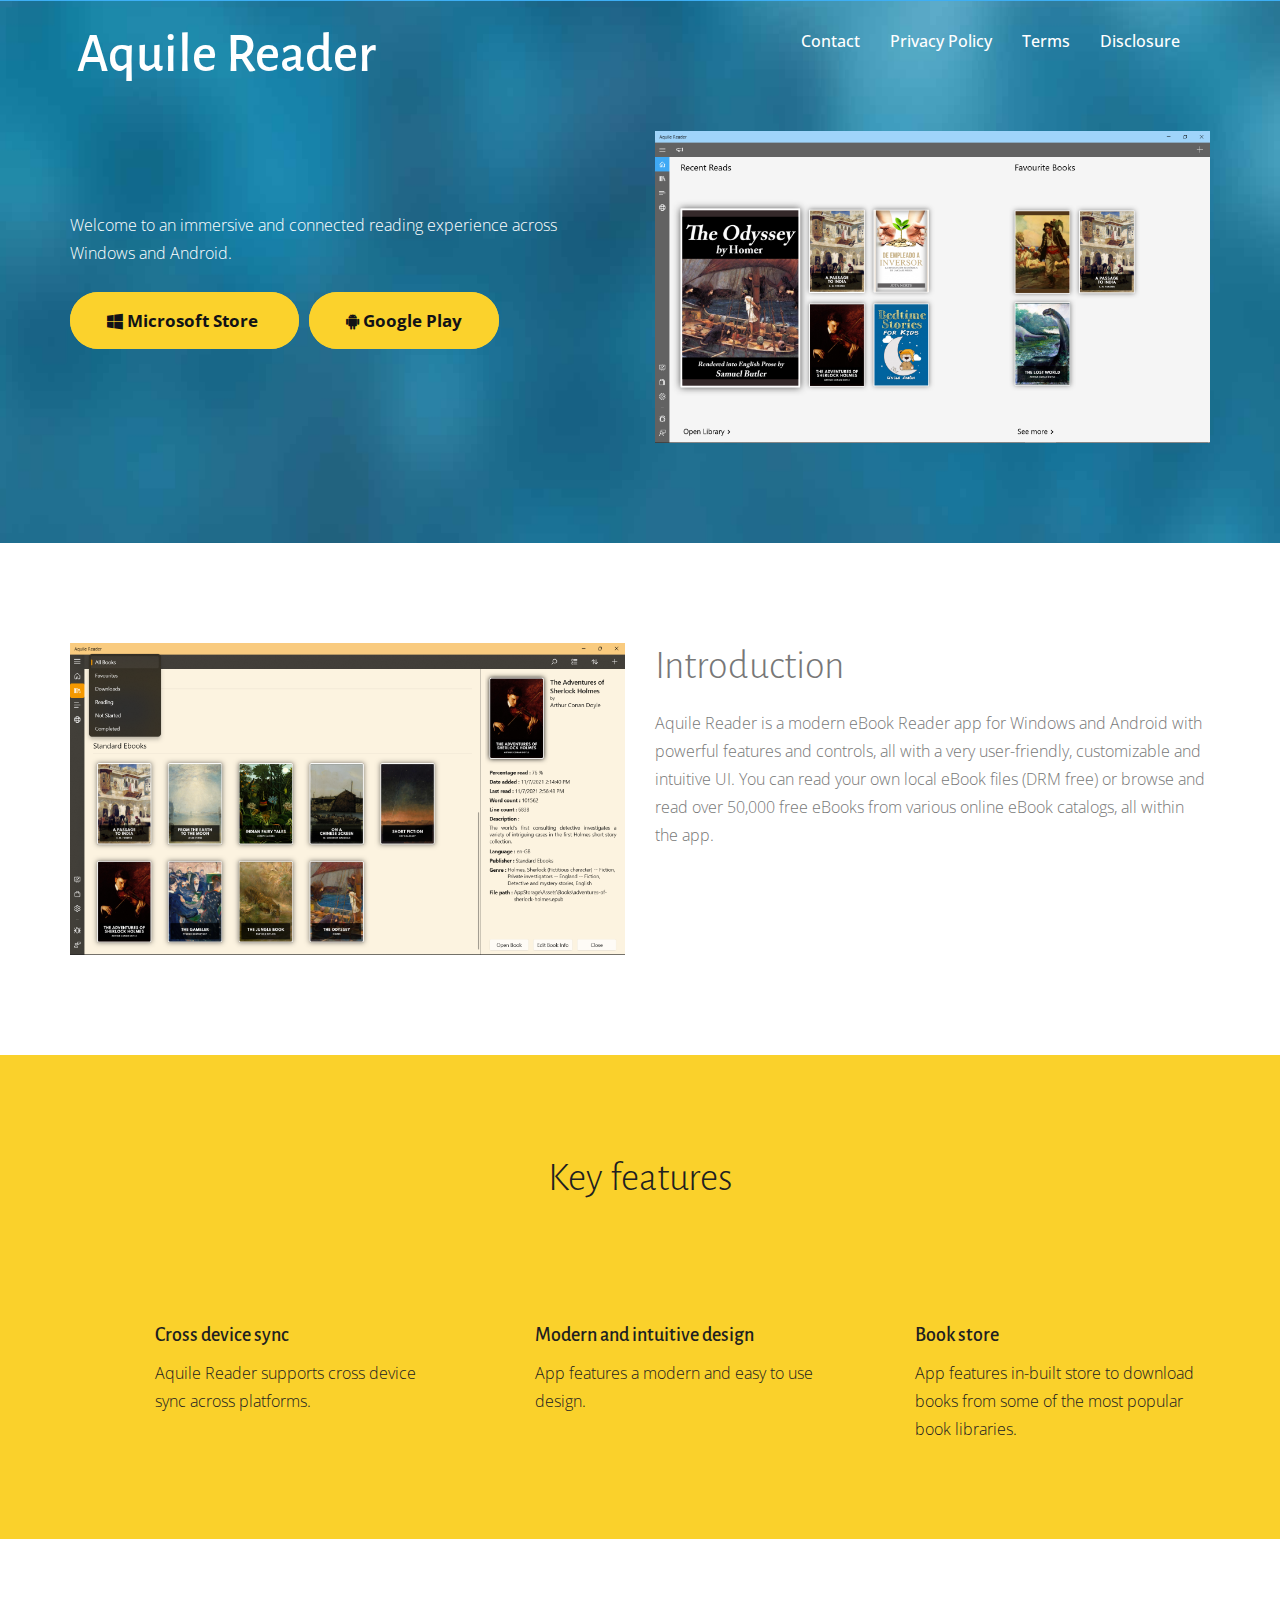
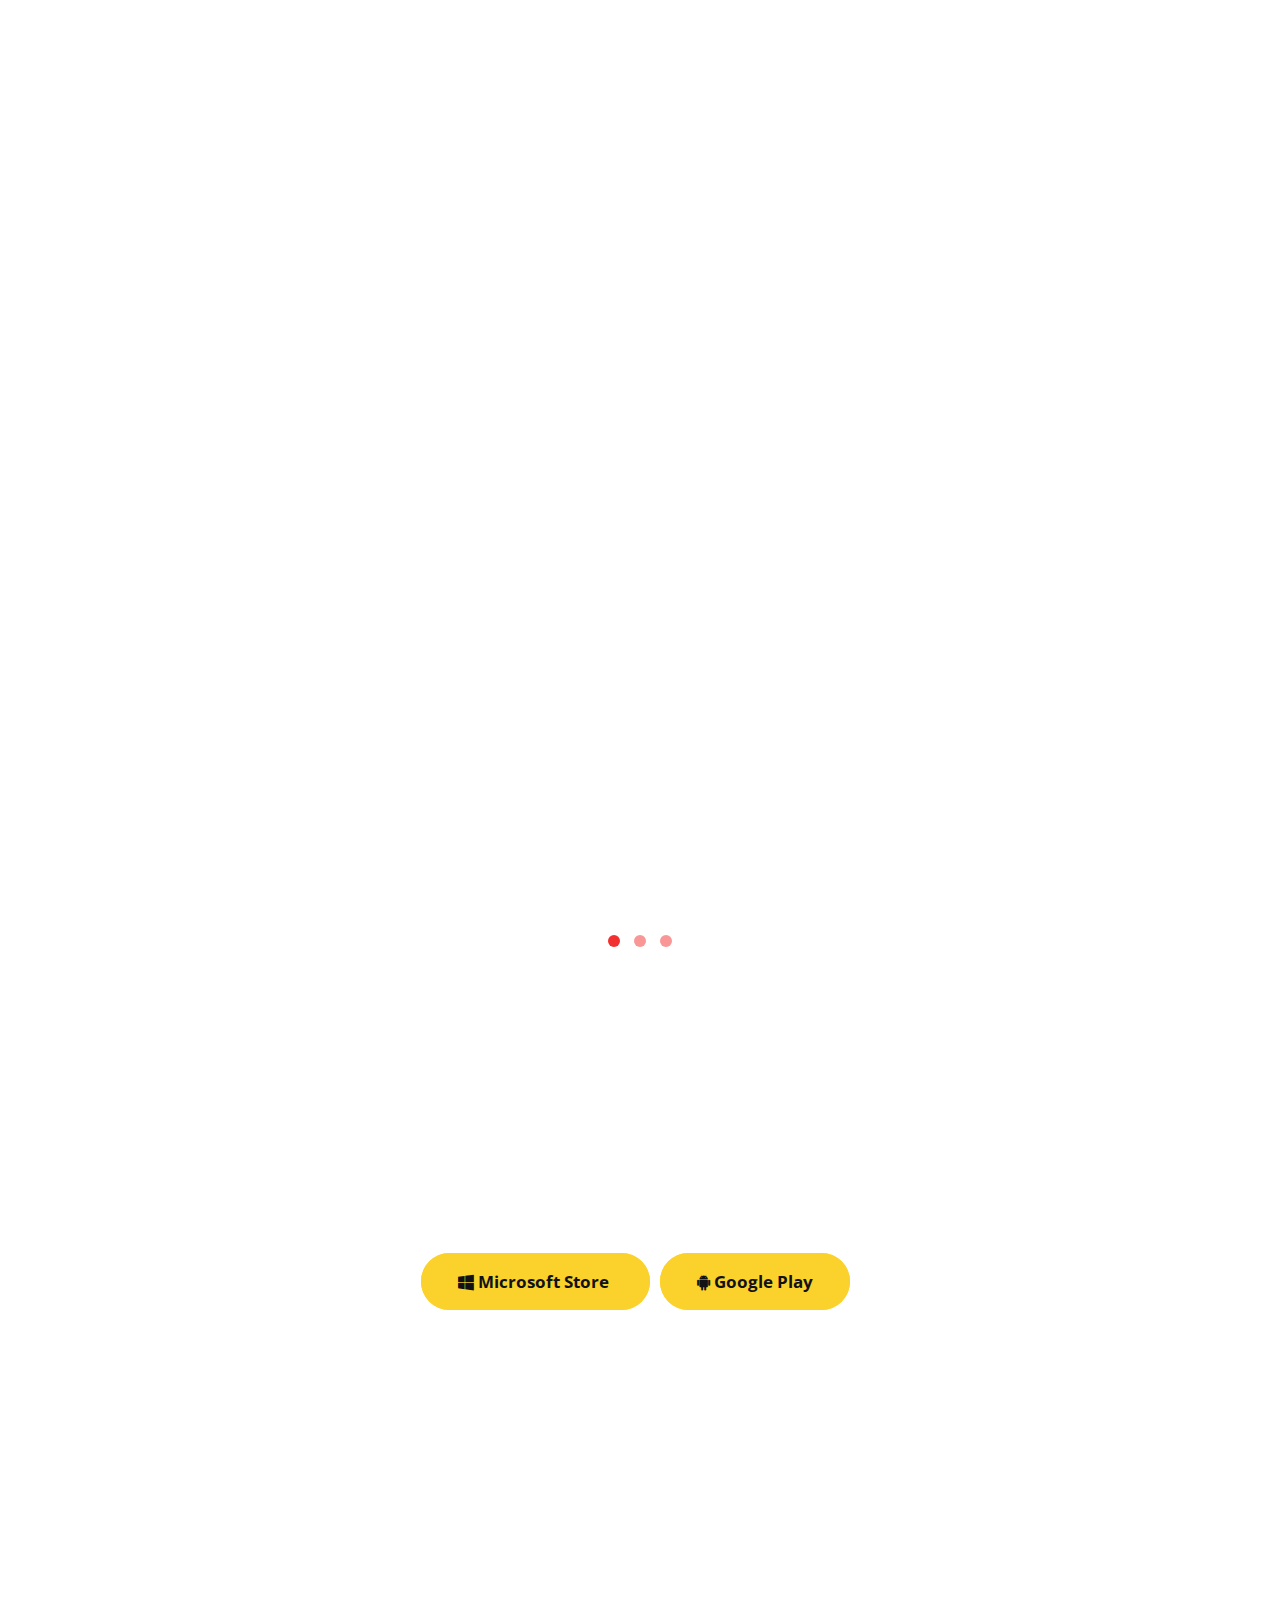
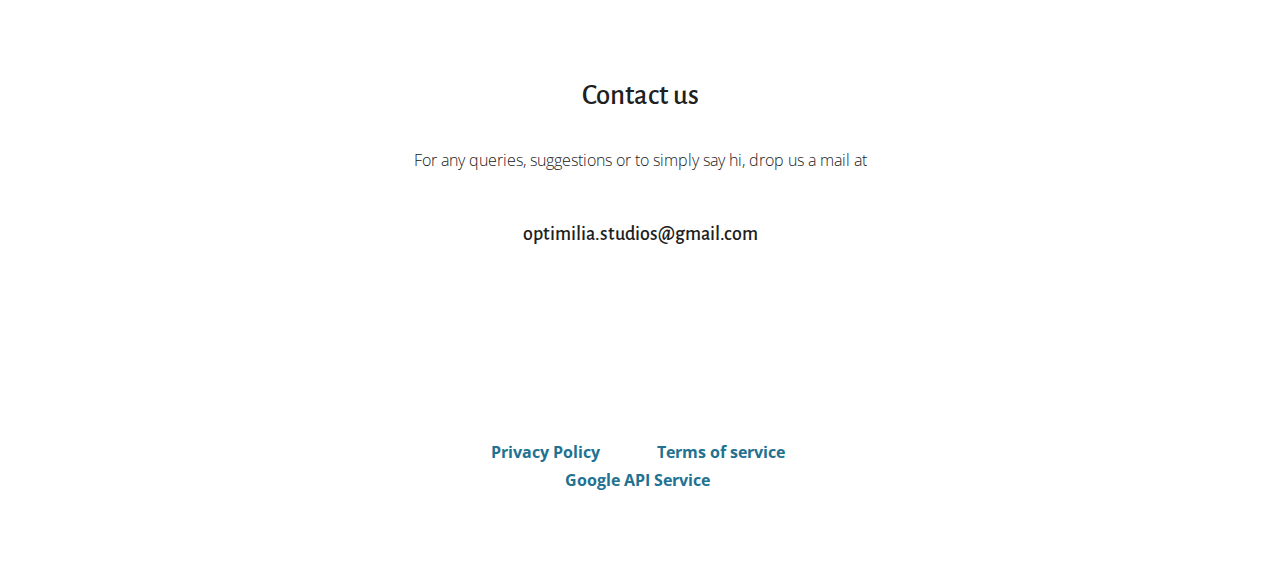
<file: index.html>
<!DOCTYPE html>
<html>
<head>
 
<title>Aquile Reader</title>
<meta name="viewport" content="width=device-width, initial-scale=1, maximum-scale=1, user-scalable=no">

<!-- CSS Files -->
<link href="css/bootstrap.min.css" rel="stylesheet" media="screen">
<link href="css/font-awesome.min.css" rel="stylesheet">
<link href="fonts/icon-7-stroke/css/pe-icon-7-stroke.css" rel="stylesheet">
<link href="css/animate.css" rel="stylesheet" media="screen">
<link href="css/owl.theme.css" rel="stylesheet">
<link href="css/owl.carousel.css" rel="stylesheet">
 
<link href="css/styles.css" rel="stylesheet" media="screen">    

<!-- Google Fonts --> 
<link href='http://fonts.googleapis.com/css?family=Open+Sans:400,300,600,700' rel='stylesheet' type='text/css'>
<link href='http://fonts.googleapis.com/css?family=Alegreya+Sans:100,300,400,700' rel='stylesheet' type='text/css'>


<!-- Font Awesome -->
<link href="http://maxcdn.bootstrapcdn.com/font-awesome/4.2.0/css/font-awesome.min.css" rel="stylesheet"> 
</head>
  
<body data-spy="scroll" data-target="#navbar-scroll">
 
 <div id="top"></div>

<!-- NAVIGATION -->
<div id="menu">
	<nav class="navbar-wrapper navbar-default" role="navigation">
		<div class="container">
			  <div class="navbar-header">
				<button type="button" class="navbar-toggle" data-toggle="collapse" data-target=".navbar-themers">
				  <span class="sr-only">Toggle navigation</span>
				  <span class="icon-bar"></span>
				  <span class="icon-bar"></span>
				  <span class="icon-bar"></span>
				</button>
				
				<a class="navbar-brand site-name" href="#top"><h1 style="color: white;">Aquile Reader</h1></a>
			  </div>
	 
			  <div id="navbar-scroll" class="collapse navbar-collapse navbar-themers navbar-right">
				<ul class="nav navbar-nav">
					<li><a href="#contact">Contact</a></li>
					<li><a href="privacy.html">Privacy Policy</a></li>
					<li><a href="terms.html">Terms</a></li>
					<li><a href="google-api-limited-use-disclosure.html">Disclosure</a></li>
				</ul>
			  </div>
		</div>
	</nav>
</div>
 
<div class="fullscreen landing parallax banner" style="background-image:url('images/bg.jpg');" data-img-width="2000" data-img-height="1325" data-diff="100">
	
	<div class="overlay">
		<div class="container">
			<div class="row">
				
				
				
				<div class="col-md-6" style="margin: 130px 0 20px 0;">
 
					<div class="landing-text wow fadeInLeft">
						<p>Welcome to an immersive and connected reading experience across Windows and Android.</p>
					</div>				  

					<!-- header button -->
					<div class="head-btn wow fadeInLeft">
						<a href="https://apps.microsoft.com/detail/9P08T4JLTQNK" class="btn-primary app-store">
						<i class="fa fa-windows"></i> <span> Microsoft Store</span>
						</a>
						<a href="https://play.google.com/store/apps/details?id=com.optimiliastudios.aquilereader" class="btn-primary play-market">
						<i class="fa fa-android"></i> <span> Google Play</span>
						</a>
					</div>
	
					 				

				</div> 
				
				<!-- phone image -->
				<div class="col-md-6">
				<img src="images/header.png" alt="phone" class="header-phone img-responsive wow fadeInRight">
				</div>
			</div>
		</div> 
	</div> 
</div>
   
<!-- intro section -->
<div id="intro">
		<div class="container">
		<div class="row">
	
	<!-- feature image -->
			<div class="col-md-6 feature-2-pic wow fadeInLeft">
				<img src="images/feature1.png" alt="image" class="img-responsive">
			</div>	
			
			<!-- feature content -->
			<div class="col-md-6 wow fadeInRight" style="top: 50%">
				<h2>Introduction</h2>
				<p>Aquile Reader is a modern eBook Reader app for Windows and Android with powerful features and controls, all with a very user-friendly, customizable and intuitive UI. You can read your own local eBook files (DRM free) or browse and read over 50,000 free eBooks from various online eBook catalogs, all within the app.
				</p>

					<!-- <div class="btn-section"><a href="#download" class="btn-default">Download Now</a></div> -->
		
			</div>
			 			  
		</div>			  
  
	</div>
</div>

<!-- feature section -->
<div id="feature">
	<div class="container">
		<div class="row">
			<div class="col-md-10 col-md-offset-1 col-sm-12 text-center feature-title">

			<!-- feature title -->
				<h2>Key features</h2>
				<!-- <p>Lorem Ipsum is simply dummy text of the printing and typesetting industry. Lorem Ipsum has been the industry's standard dummy text ever since the 1500s.</p> -->
			</div>
		</div>
		<div class="row row-feat">
			
			<div class="col-md-12">

				<!-- feature 1 -->
				<div class="col-sm-4 feat-list">
					<i class="fa fa-cloud wow fadeInUp"></i>
					<div class="inner">
						<h4>Cross device sync</h4>
						<p>Aquile Reader supports cross device sync across platforms.
						</p>
					</div>
				</div>
			
				<!-- feature 2 -->
				<div class="col-sm-4 feat-list">
					<i class="fa fa-mobile wow fadeInUp" data-wow-delay="0.2s"></i>
					<div class="inner">
						<h4>Modern and intuitive design</h4>
						<p>App features a modern and easy to use design.</p>
					</div>
				</div>
			
				<!-- feature 3 -->
				<div class="col-sm-4 feat-list"> 
					<i class="fa fa-book wow fadeInUp" data-wow-delay="0.4s"></i>
					<div class="inner">
						<h4>Book store</h4>
						<p>App features in-built store to download books from some of the most popular book libraries.</p>
					</div>
				</div>
			
				
			</div>
		</div>
	</div>
</div>

<section id="features">
        <div class="container">
            <div class="row">
                <div class="col-md-6 col-sm-6 wow fadeInRight animated" data-wow-delay=".8s" style="visibility: visible; animation-delay: 0.8s; -webkit-animation-delay: 0.8s; animation-name: fadeInRight; -webkit-animation-name: fadeInRight;">
                    <h2 class="title">Feature list</h2>

                    <div class="feature-item">

                        <div class="media">
                            <!-- <div class="pull-left icon" href="#">
                                <i class="fa fa-paint-brush"></i>
                            </div> -->
                            <div class="media-body">
                                <h4 class="media-heading">• Book style 2-column layout, along with other layout options.</h4>
                                <h4 class="media-heading">• Support for notes, highlights and bookmarks.</h4>
								<h4 class="media-heading">• Text-to-Speech capability for reading aloud books.</h4>
								<h4 class="media-heading">• Fully customizable Reader screen with colors, layout, font, spacing, etc.</h4>
								<h4 class="media-heading">• Library with features like filter, sort and search books.</h4>
								<h4 class="media-heading">• Library with features like filter, sort and search books.</h4>
								<h4 class="media-heading">• Color theme support for the app.</h4>
								<h4 class="media-heading">• App Statistics to provide reading insights.</h4>
								<h4 class="media-heading">• Added details for each book like, total line/word count, reading progress, etc.</h4>

                            </div>
                        </div>
                    </div>

                    <!-- <div class="feature-item">

                        <div class="media">
                            <div class="pull-left icon" href="#">
                                <i class="fa fa-rss"></i>
                            </div>
                            <div class="media-body">
                                <h4 class="media-heading">Everything is perfectly orgainized</h4>
                                <p>Aipisicing elit, sed do eiusmod tempor incididunt ut labore et dolore magna aliqua. Ut enim ad minim veniam, quis nostrud exercitation ullamco laboris nisi</p>
                            </div>
                        </div>
                    </div>

                    <div class="feature-item">

                        <div class="media">
                            <div class="pull-left icon" href="#">
                                <i class="fa fa-recycle"></i>
                            </div>
                            <div class="media-body">
                                <h4 class="media-heading">Rapid customer support</h4>
                                <p>Lorem ipsum dolor sit amet, consectetur adipisicing elit, sed do eiusmod tempor incididunt ut labore et dolore magna aliqua. Ut enim ad</p>
                            </div>
                        </div>
                    </div> -->
                </div>
                <div class="col-md-6 col-sm-6 wow fadeInLeft animated" data-wow-delay=".8s" style="visibility: visible; animation-delay: 0.8s; -webkit-animation-delay: 0.8s; animation-name: fadeInLeft; -webkit-animation-name: fadeInLeft;">
                    <div class="block">
                        <img class="img-responsive" src="images/feature2.png" alt="">
                    </div>
                </div>
            </div>
        </div>
    </section> 




<!-- screenshot section -->
<div id="screenshot">
	<div class="container">
		<div class="text-center">
			<h2 class="wow fadeInLeft">Screenshots</h2>
			<div class="title-line wow fadeInRight"></div>
		</div>
		<div class="row screenshots">
			
			<div id="screenshots" class="owl-carousel">

				<!-- screenshot images -->
				<div class="screen wow fadeInUp">
					<a href="images/1.png" data-toggle="lightbox"><img src="images/1.png" alt="Screenshot"></a>
				</div>
				
				<div class="screen wow fadeInUp" data-wow-delay="0.1s">
					<a href="images/2.png" data-toggle="lightbox"><img src="images/2.png" alt="Screenshot"></a>
				</div>
				
				<div class="screen wow fadeInUp" data-wow-delay="0.2s">
					<a href="images/3.png" data-toggle="lightbox"><img src="images/3.png" alt="Screenshot"></a>
				</div>
				
				<div class="screen wow fadeInUp" data-wow-delay="0.3s">
					<a href="images/4.png" data-toggle="lightbox"><img src="images/4.png" alt="Screenshot"></a>
				</div>
				
				<div class="screen wow fadeInUp" data-wow-delay="0.4s">
					<a href="images/5.png" data-toggle="lightbox"><img src="images/5.png" alt="Screenshot"></a>
				</div>
				
				<div class="screen wow fadeInUp" data-wow-delay="0.5s">
					<a href="images/6.png" data-toggle="lightbox"><img src="images/6.png" alt="Screenshot"></a>
				</div>			
				
				<div class="screen wow fadeInUp" data-wow-delay="0.6s">
					<a href="images/7.png" data-toggle="lightbox"><img src="images/7.png" alt="Screenshot"></a>
				</div>

				<div class="screen wow fadeInUp" data-wow-delay="0.7s">
					<a href="images/8.png" data-toggle="lightbox"><img src="images/8.png" alt="Screenshot"></a>
				</div>

				<div class="screen wow fadeInUp" data-wow-delay="0.7s">
					<a href="images/9.png" data-toggle="lightbox"><img src="images/9.png" alt="Screenshot"></a>
				</div>

				<div class="screen wow fadeInUp" data-wow-delay="0.7s">
					<a href="images/10.png" data-toggle="lightbox"><img src="images/10.png" alt="Screenshot"></a>
				</div>

				<div class="screen wow fadeInUp" data-wow-delay="0.7s">
					<a href="images/11.png" data-toggle="lightbox"><img src="images/11.png" alt="Screenshot"></a>
				</div>
			</div>
		</div>
	</div>
</div>

<!-- download section -->
<div id="download">
	<div class="action fullscreen parallax" style="background-image:url('images/bg.jpg');" data-img-width="2000" data-img-height="1334" data-diff="100">
		<div class="overlay downloadSection">
			<div class="container">
				<div class="row">
					<div class="col-md-8 col-md-offset-2 col-sm-12 text-center">
						<h2 class="wow fadeInLeft">Download Aquile Reader</h2>
						<!-- <p class="download-text wow fadeInRight">Lorem Ipsum is simply dummy text of the printing and typesetting industry. Lorem Ipsum has been the industry's standard dummy text ever since the 1500s, when an unknown printer took a galley of type dummy text of the printing and typesetting industry and scrambled.</p> -->
						<div class="btn-section">
						
						<a href="https://apps.microsoft.com/detail/9P08T4JLTQNK" class="btn-primary app-store">
						<i class="fa fa-windows"></i> <span> Microsoft Store</span>
						</a>
						<a href="https://play.google.com/store/apps/details?id=com.optimiliastudios.aquilereader" class="btn-primary play-market">
						<i class="fa fa-android"></i> <span> Google Play</span>
						</a>
						
						</div>
					</div>					
				</div>
			</div>
		</div>
	</div>
</div>
  
<!-- contact section -->
<div id="contact">
	<div class="contact">
		<div class="overlay">
			<div class="container">
				<!-- mail icon -->
				<div class="col-md-4 col-md-offset-4 text-center">
				<i class="fa fa-envelope-o letter wow fadeInUp"></i>
				</div>
				<div class="col-md-8 col-md-offset-2 text-center">
					<h2>Contact us</h2>
					<p>For any queries, suggestions or to simply say hi, drop us a mail at</p>		
					<h4>optimilia.studios@gmail.com</h4>	
				</div>
			</div>	
		</div>
	</div>
</div>

<!-- footer -->
<footer id="footer">
	<div class="container">
		<div class="col-sm-4 col-sm-offset-4">
				<!-- social links -->
				<div class="social text-center">
					<ul>
						<li><a class="wow fadeInUp" href="https://twitter.com/OptimiliaS"><i class="fa fa-twitter"></i></a></li>
						<li><a class="wow fadeInUp" href="https://www.facebook.com/optimilia.studios/"><i class="fa fa-facebook"></i></a></li>
					</ul>
				</div>	
				<div class="mapLinks text-center">
					<ul>
						<li><a href="privacy.html">Privacy Policy</a></li>
						<li><a href="terms.html">Terms of service</a></li>
						<li><a href="google-api-limited-use-disclosure.html">Google API Service</a></li>
					</ul>
				</div>	
			<div class="text-center wow" style="font-size: 14px;">© Optimilia Studios</div>
			<a href="#" class="scrollToTop"><i class="fa fa-arrow-circle-o-up"></i></a>
		</div>	
	</div>	
</footer>
	
	<!-- javascript files -->
    <script src="js/jquery.js"></script>
    <script src="js/bootstrap.min.js"></script>
    <script src="js/custom.js"></script>
    <script src="js/jquery.sticky.js"></script>
	<script src="js/wow.min.js"></script>
	<script src="js/owl.carousel.min.js"></script>
	<script src="js/ekko-lightbox-min.js"></script>
	<script type="text/javascript">
	$(document).delegate('*[data-toggle="lightbox"]', 'click', function(event) { event.preventDefault(); $(this).ekkoLightbox(); }); 
	</script>
	<script>
		new WOW().init();
	</script>
  </body>
</html>
</file>
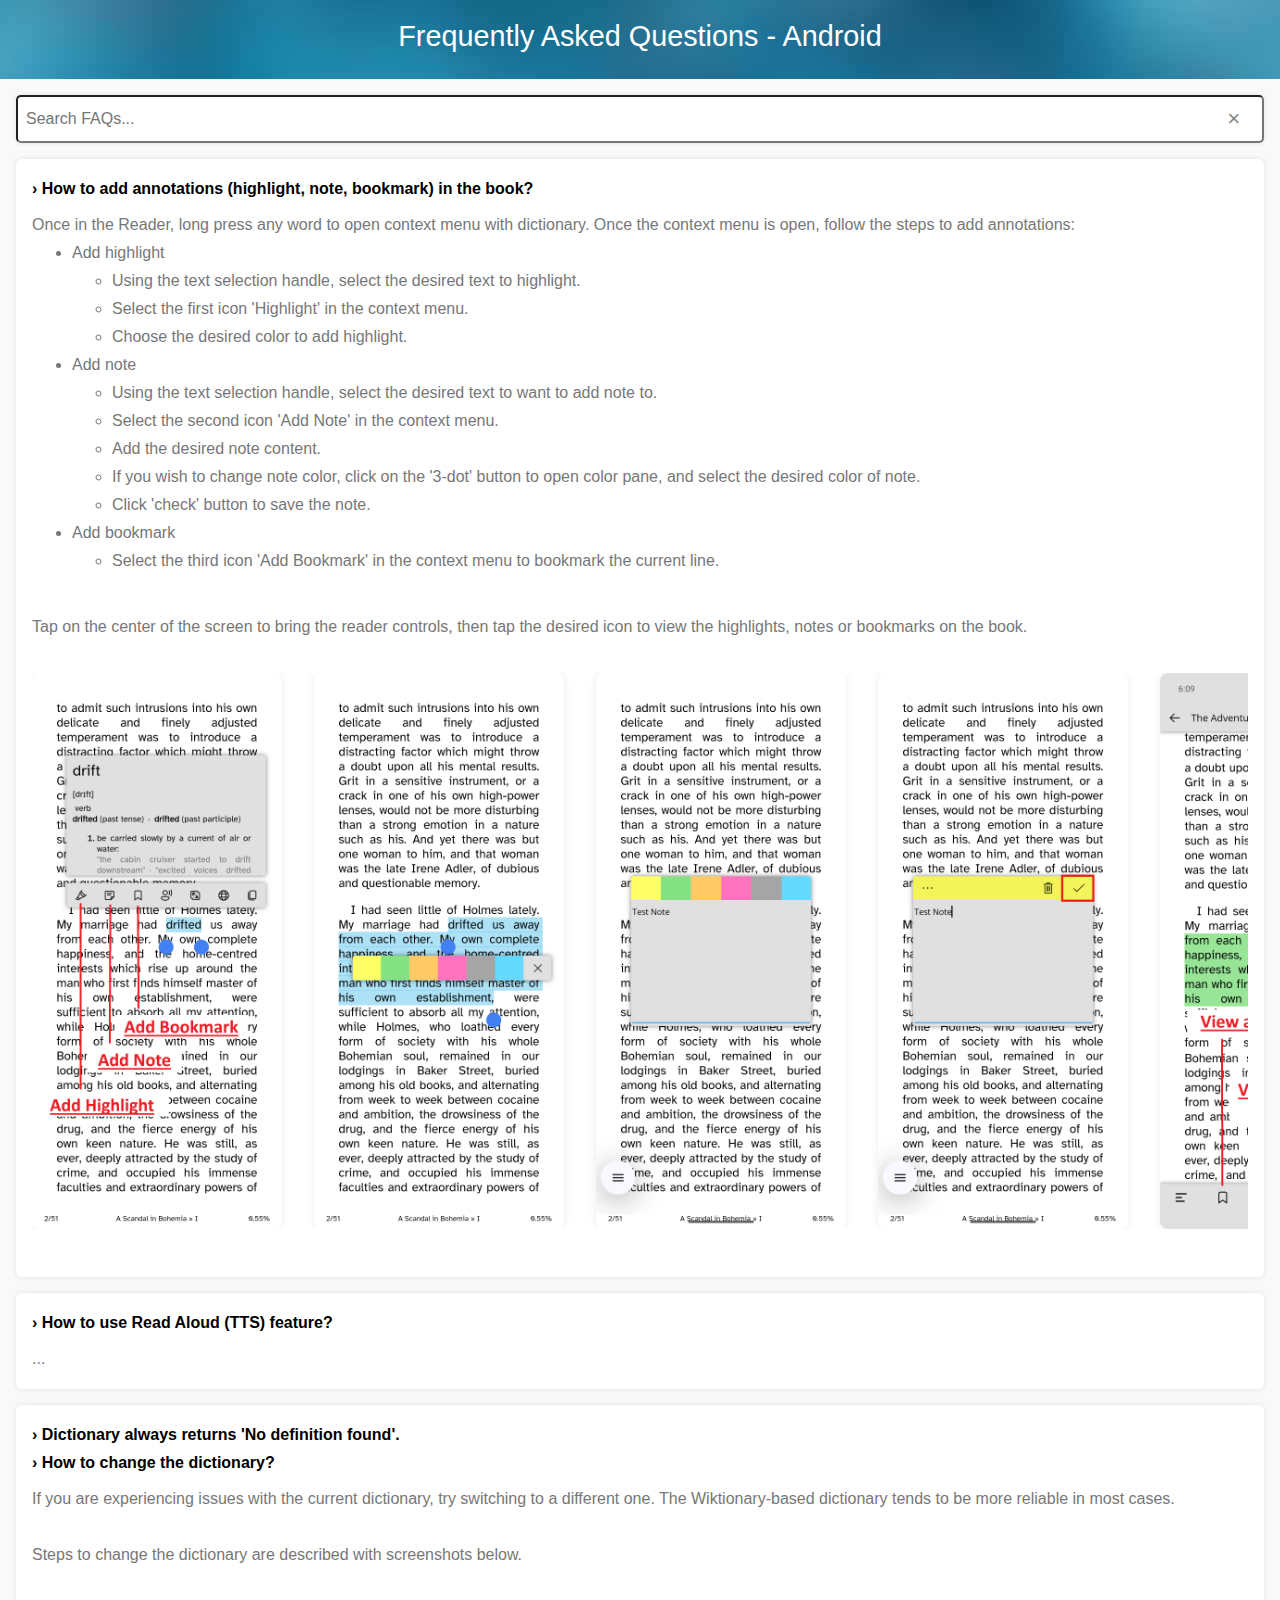
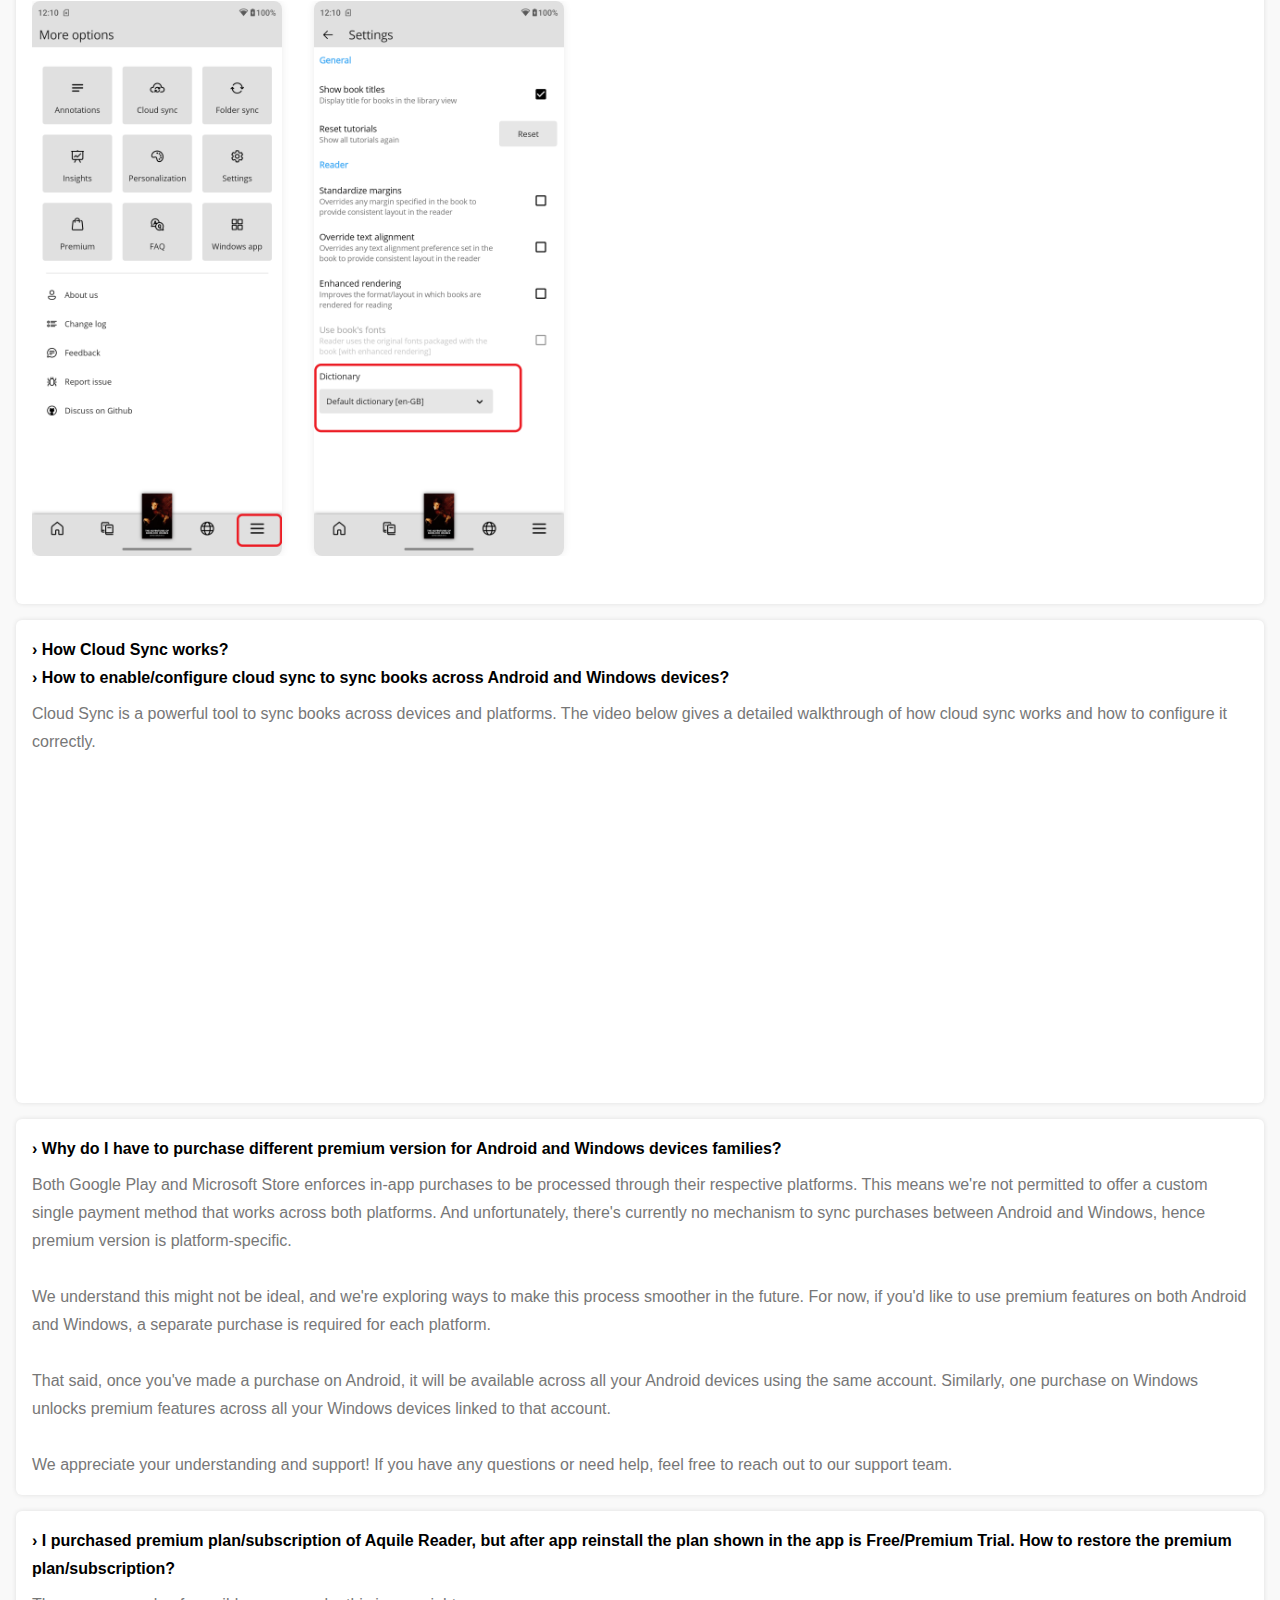
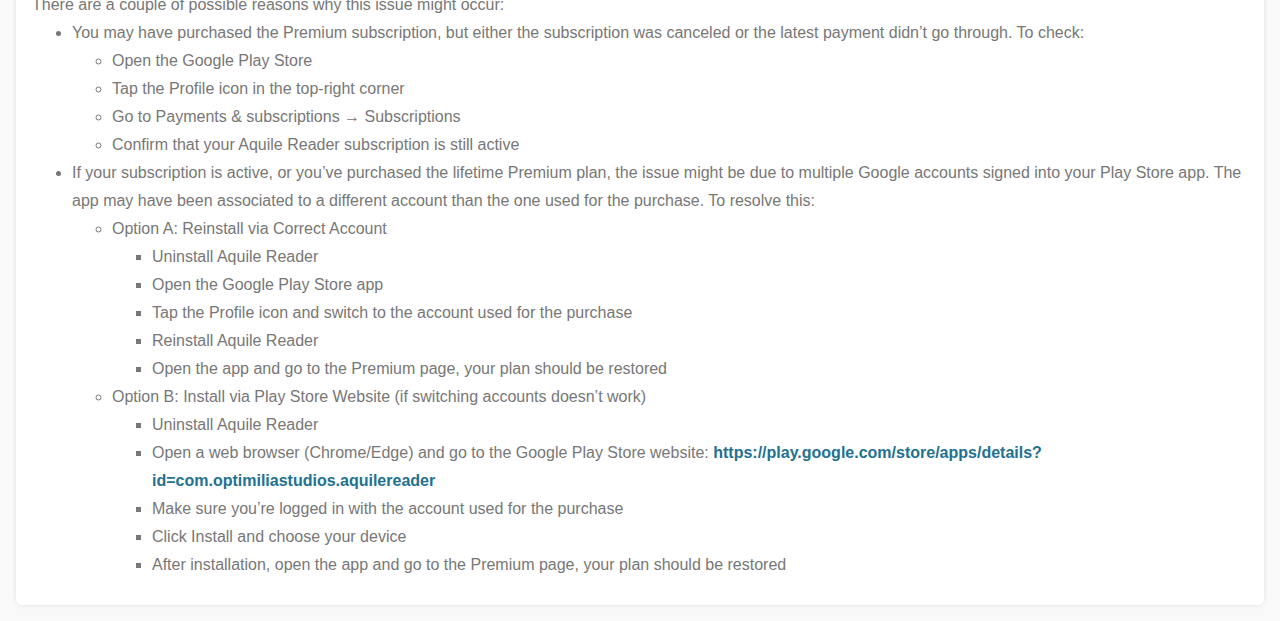
<file: faq-android.html>
<!DOCTYPE html>
<html>

<head>
    <title>FAQ - Android</title>
    <meta name="viewport" content="width=device-width, initial-scale=1, maximum-scale=1, user-scalable=no">
    <link rel="icon" type="image/png" href="images/icon.png">
    <!-- CSS Files -->
    <link href="css/bootstrap.min.css" rel="stylesheet" media="screen">
    <link href="css/font-awesome.min.css" rel="stylesheet">

    <!-- Colors -->
    <link href="css/styles.css" rel="stylesheet" media="screen">

    <!-- Google Fonts -->
    <link href='http://fonts.googleapis.com/css?family=Open+Sans:400,300,600,700' rel='stylesheet' type='text/css'>
</head>

<body>

    <div id="top"></div>

    <!-- /.parallax full screen background image -->
    <div class="fullscreen landing parallax" style="background-image:url('images/bg.jpg');" data-img-width="2000"
        data-img-height="1000" data-diff="100">

        <div class="overlay">
            <div class="container">
                <div class="col-md-10 col-md-offset-1 text-center">
                    <p></p>
                    <h2 class="wow fadeInUp" style="color: white;">Frequently Asked Questions - Android</h2>
                </div>
            </div>
        </div>
    </div>

    <div style="position: relative; width: 100%;" id="search">
        <input type="text" id="searchBox" placeholder="Search FAQs..." onkeyup="searchFAQs()"
            style="padding-right: 2.5em;" />
        <button type="button" id="clear-search" onclick="clearSearch()"
            style="position: absolute; right: 1.5em; top: 50%; transform: translateY(-50%); background: transparent; border: none; font-size: 1.4em; cursor: pointer; color: #888;">&times;</button>
    </div>

    <div id="faq-list">
        <div class="faq-item" id="annotations">
            <div class="faq-question">› How to add annotations (highlight, note, bookmark) in the book?</div>
            <div class="faq-answer">Once in the Reader, long press any word to open context menu with dictionary. Once the context menu is open, follow the steps to add annotations:
                <ul>
                    <li>Add highlight</li>
                    <ul>
                        <li>Using the text selection handle, select the desired text to highlight.</li>
                        <li>Select the first icon 'Highlight' in the context menu.</li>
                        <li>Choose the desired color to add highlight.</li>
                    </ul>
                    <li>Add note</li>
                    <ul>
                        <li>Using the text selection handle, select the desired text to want to add note to.</li>
                        <li>Select the second icon 'Add Note' in the context menu.</li>
                        <li>Add the desired note content.</li>
                        <li>If you wish to change note color, click on the '3-dot' button to open color pane, and select the desired color of note.</li>
                        <li>Click 'check' button to save the note.</li>
                    </ul>
                    <li>Add bookmark</li>
                    <ul>
                        <li>Select the third icon 'Add Bookmark' in the context menu to bookmark the current line.</li>
                    </ul>
                </ul>
                <br>Tap on the center of the screen to bring the reader controls, then tap the desired icon to view the highlights, notes or bookmarks on the book.
                <div class="faq-img-row">
                    <img src="images/faq/ann-1.png">
                    <img src="images/faq/ann-4.png">
                    <img src="images/faq/ann-3.png">
                    <img src="images/faq/ann-5.png">
                    <img src="images/faq/ann-6.png">
                    <img src="images/faq/ann-7.png">
                    <img src="images/faq/ann-8.png">
                </div>
            </div>
        </div>
        <div class="faq-item">
            <div class="faq-question">› How to use Read Aloud (TTS) feature?</div>
            <div class="faq-answer">...</div>
        </div>
        <div class="faq-item">
            <div class="faq-question">› Dictionary always returns 'No definition found'.<br>› How to change the dictionary?</div>
            <div class="faq-answer">If you are experiencing issues with the current dictionary, try switching to a
                different one. The Wiktionary-based dictionary tends to be more reliable in most cases.<br><br>Steps to
                change the dictionary are described with screenshots below.
                <div class="faq-img-row">
                    <img src="images/faq/dict-1.png" alt="Dictionary Step 1">
                    <img src="images/faq/dict-2.png" alt="Dictionary Step 2">
                </div>
            </div>
        </div>
        <div class="faq-item" id="csync1">
            <div class="faq-question">› How Cloud Sync works?<br>› How to enable/configure cloud sync to sync books across Android and Windows devices?</div>
            <div class="faq-answer">Cloud Sync is a powerful tool to sync books across devices and platforms. The video below gives a detailed walkthrough of how cloud sync works and how to configure it correctly.</div>
            <div style="margin-top:1em;">
                <div style="width:100%; max-width:560px;">
                    <div style="position:relative; width:100%; padding-top:56.25%; max-height:315px;">
                        <iframe src="https://www.youtube.com/embed/RsVC-5wOUZQ" title="YouTube video player" frameborder="0" allow="accelerometer; autoplay; clipboard-write; encrypted-media; gyroscope; picture-in-picture; web-share" allowfullscreen style="position:absolute; top:0; left:0; width:100%; height:100%; max-height:315px; border-radius:10px;"></iframe>
                    </div>
                </div>
            </div>
        </div>
        <div class="faq-item" id="prem-diff">
            <div class="faq-question">› Why do I have to purchase different premium version for Android and Windows
                devices families?</div>
            <div class="faq-answer">Both Google Play and Microsoft Store enforces in-app purchases to be processed
                through their respective platforms. This means we're not permitted to offer a custom single payment
                method that works across both platforms. And unfortunately, there's currently no mechanism to sync
                purchases between Android and Windows, hence premium version is platform-specific.<br><br>We understand this
                might not be ideal, and we're exploring ways to make this process smoother in the future. For now, if
                you'd like to use premium features on both Android and Windows, a separate purchase is required for each
                platform.<br><br>That said, once you've made a purchase on Android, it will be available across all your
                Android devices using the same account. Similarly, one purchase on Windows unlocks premium features
                across all your Windows devices linked to that account.<br><br>We appreciate your understanding and support!
                If you have any questions or need help, feel free to reach out to our support team.
            </div>
        </div>
        <div class="faq-item" id="prem-loss">
            <div class="faq-question">› I purchased premium plan/subscription of Aquile Reader, but after app reinstall the plan shown in the app is Free/Premium Trial. How to restore the premium plan/subscription? </div>
            <div class="faq-answer">There are a couple of possible reasons why this issue might occur:
                <ul>
                    <li>You may have purchased the Premium subscription, but either the subscription was canceled or the latest payment didn’t go through. To check:
                        <ul>
                            <li>Open the Google Play Store</li>
                            <li>Tap the Profile icon in the top-right corner</li>
                            <li>Go to Payments & subscriptions → Subscriptions</li>
                            <li>Confirm that your Aquile Reader subscription is still active</li>
                        </ul>
                    </li>
                    <li>If your subscription is active, or you’ve purchased the lifetime Premium plan, the issue might be due to multiple Google accounts signed into your Play Store app. The app may have been associated to a different account than the one used for the purchase. To resolve this:
                        <ul>
                            <li>Option A: Reinstall via Correct Account
                            <ul>
                                <li>Uninstall Aquile Reader</li>
                                <li>Open the Google Play Store app</li>
                                <li>Tap the Profile icon and switch to the account used for the purchase</li>
                                <li>Reinstall Aquile Reader</li>
                                <li>Open the app and go to the Premium page, your plan should be restored</li>
                            </ul>
                            </li>
                            <li>Option B: Install via Play Store Website (if switching accounts doesn’t work)
                            <ul>
                                <li>Uninstall Aquile Reader</li>
                                <li>Open a web browser (Chrome/Edge) and go to the Google Play Store website: <a href="https://play.google.com/store/apps/details?id=com.optimiliastudios.aquilereader" target="_blank">https://play.google.com/store/apps/details?id=com.optimiliastudios.aquilereader</a></li>
                                <li>Make sure you’re logged in with the account used for the purchase</li>
                                <li>Click Install and choose your device</li>
                                <li>After installation, open the app and go to the Premium page, your plan should be restored</li>
                            </ul>
                            </li>
                        </ul>
                    </li>
                </ul>
            </div>
        </div>
    </div>
</body>

<style>
    body {
        font-family: Arial, sans-serif;
        background: #f9f9f9;
    }

    h1 {
        color: #333;
    }

    input[type="text"] {
        width: calc(100% - 2em);
        box-sizing: border-box;
        padding: 0.5em;
        margin: 1em;
        border-radius: 5px;
        box-shadow: 0 0 5px rgba(0, 0, 0, 0.1);
        font-size: 1em;
    }

    .faq-item {
        background: white;
        margin-bottom: 1em;
        padding: 1em;
        border-radius: 6px;
        box-shadow: 0 0 5px rgba(0, 0, 0, 0.1);
    }

    .faq-question {
        font-weight: bold;
        margin-bottom: 0.5em;
        color: black;
    }

    #faq-list {
        margin: 0em 1em 1em 1em;
    }

    .faq-img-row {
        display: flex;
        flex-wrap: nowrap;
        justify-content: flex-start;
        gap: 2em;
        margin: 2em 0;
        overflow-x: auto;
        -webkit-overflow-scrolling: touch;
        scrollbar-width: thin;
        scrollbar-color: #ccc #f9f9f9;
    }

    .faq-img-row img {
        max-width: 250px;
        width: 100%;
        height: auto;
        border-radius: 8px;
        box-shadow: 0 0 8px rgba(0, 0, 0, 0.08);
        flex: 0 0 auto;
    }
</style>

<script>
    function searchFAQs() {
        const input = document.getElementById("searchBox").value.toLowerCase();
        const items = document.getElementsByClassName("faq-item");
        Array.from(items).forEach(item => {
            const text = item.textContent.toLowerCase();
            item.style.display = text.includes(input) ? "block" : "none";
        });
    }

    function clearSearch() {
        document.getElementById("searchBox").value = "";
        searchFAQs();
    }

    document.addEventListener('DOMContentLoaded', function() {
        document.querySelectorAll('.faq-question').forEach(function(q) {
            q.style.cursor = 'pointer';
            q.addEventListener('click', function() {
                var parent = q.closest('.faq-item');
                if (parent && parent.id) {
                    location.hash = '#' + parent.id;
                }
            });
        });
    });
</script>

</html>
</file>
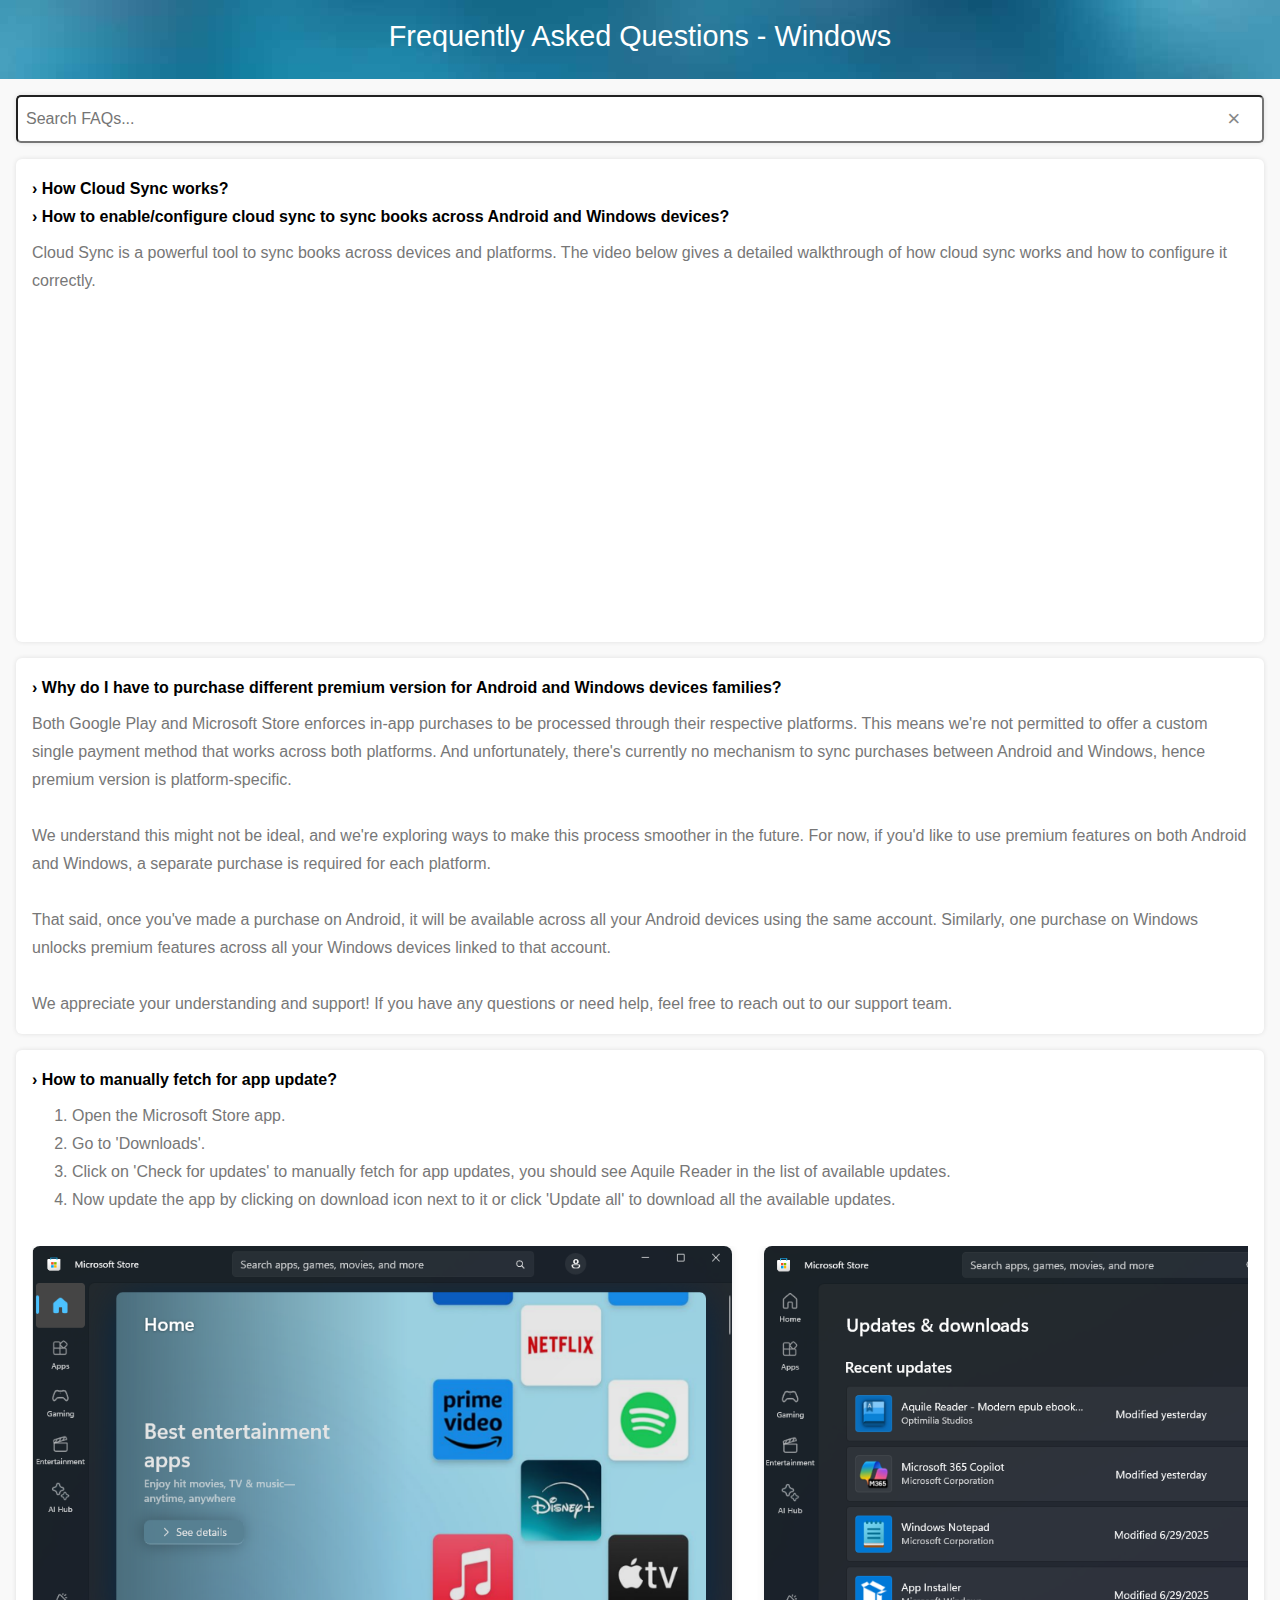
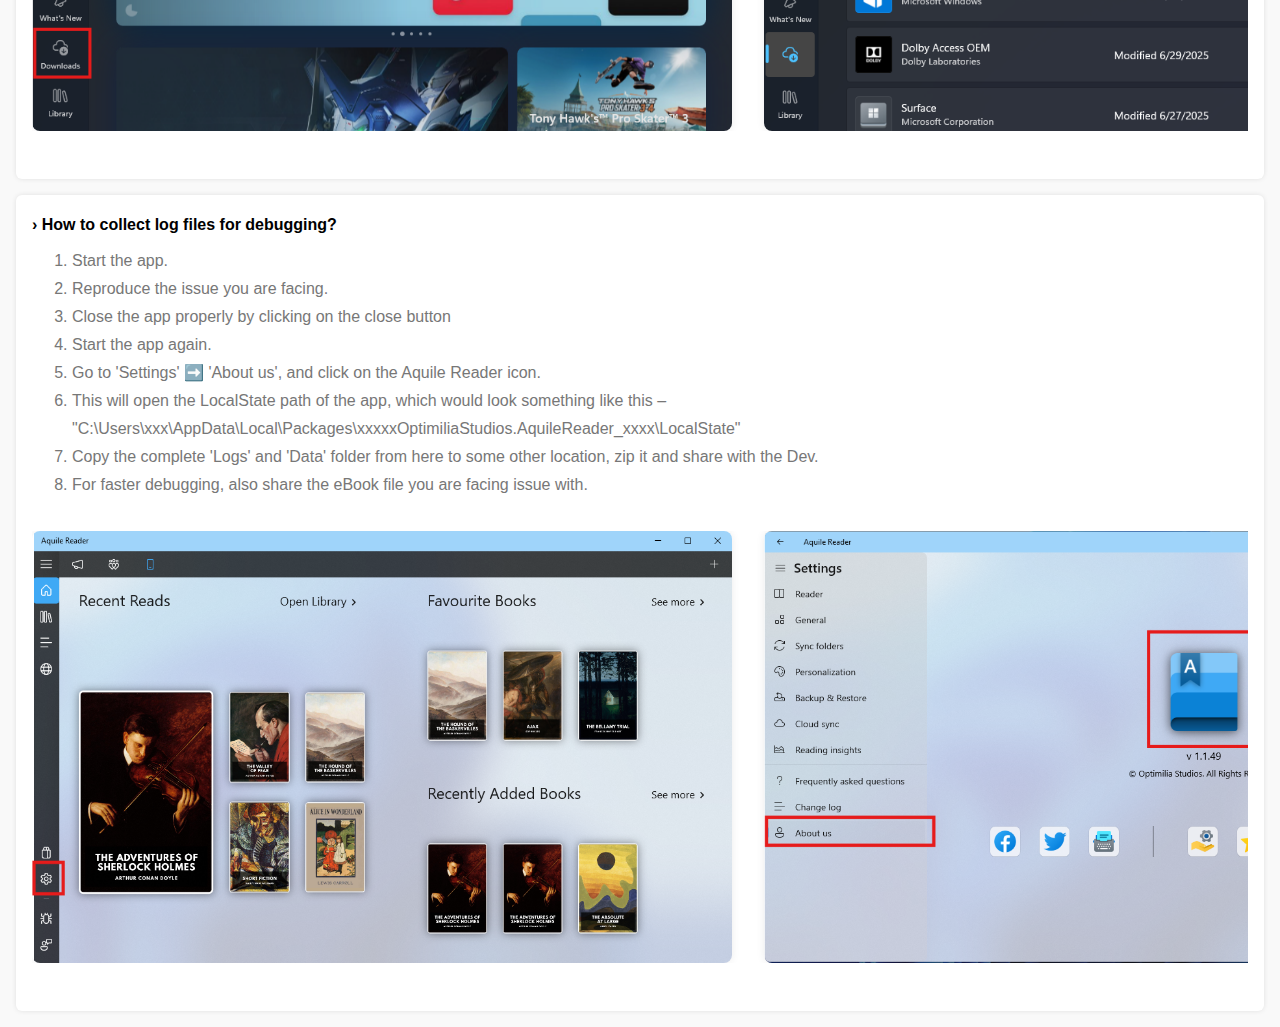
<file: faq-windows.html>
<!DOCTYPE html>
<html>

<head>
    <title>FAQ - Windows</title>
    <meta name="viewport" content="width=device-width, initial-scale=1, maximum-scale=1, user-scalable=no">
    <link rel="icon" type="image/png" href="images/icon.png">
    <!-- CSS Files -->
    <link href="css/bootstrap.min.css" rel="stylesheet" media="screen">
    <link href="css/font-awesome.min.css" rel="stylesheet">

    <!-- Colors -->
    <link href="css/styles.css" rel="stylesheet" media="screen">

    <!-- Google Fonts -->
    <link href='http://fonts.googleapis.com/css?family=Open+Sans:400,300,600,700' rel='stylesheet' type='text/css'>
</head>

<body>

    <div id="top"></div>

    <!-- /.parallax full screen background image -->
    <div class="fullscreen landing parallax" style="background-image:url('images/bg.jpg');" data-img-width="2000"
        data-img-height="1000" data-diff="100">

        <div class="overlay">
            <div class="container">
                <div class="col-md-10 col-md-offset-1 text-center">
                    <p></p>
                    <h2 class="wow fadeInUp" style="color: white;">Frequently Asked Questions - Windows</h2>
                </div>
            </div>
        </div>
    </div>

    <div style="position: relative; width: 100%;" id="search">
        <input type="text" id="searchBox" placeholder="Search FAQs..." onkeyup="searchFAQs()"
            style="padding-right: 2.5em;" />
        <button type="button" id="clear-search" onclick="clearSearch()"
            style="position: absolute; right: 1.5em; top: 50%; transform: translateY(-50%); background: transparent; border: none; font-size: 1.4em; cursor: pointer; color: #888;">&times;</button>
    </div>

    <div id="faq-list">
        <div class="faq-item" id="csync1">
            <div class="faq-question">› How Cloud Sync works?<br>› How to enable/configure cloud sync to sync books across Android and Windows devices?</div>
            <div class="faq-answer">Cloud Sync is a powerful tool to sync books across devices and platforms. The video below gives a detailed walkthrough of how cloud sync works and how to configure it correctly.</div>
            <div style="margin-top:1em;">
                <div style="width:100%; max-width:560px;">
                    <div style="position:relative; width:100%; padding-top:56.25%; max-height:315px;">
                        <iframe src="https://www.youtube.com/embed/RsVC-5wOUZQ" title="YouTube video player" frameborder="0" allow="accelerometer; autoplay; clipboard-write; encrypted-media; gyroscope; picture-in-picture; web-share" allowfullscreen style="position:absolute; top:0; left:0; width:100%; height:100%; max-height:315px; border-radius:10px;"></iframe>
                    </div>
                </div>
            </div>
        </div>
        <div class="faq-item" id="prem-diff">
            <div class="faq-question">› Why do I have to purchase different premium version for Android and Windows
                devices families?</div>
            <div class="faq-answer">Both Google Play and Microsoft Store enforces in-app purchases to be processed
                through their respective platforms. This means we're not permitted to offer a custom single payment
                method that works across both platforms. And unfortunately, there's currently no mechanism to sync
                purchases between Android and Windows, hence premium version is platform-specific.<br><br>We understand this
                might not be ideal, and we're exploring ways to make this process smoother in the future. For now, if
                you'd like to use premium features on both Android and Windows, a separate purchase is required for each
                platform.<br><br>That said, once you've made a purchase on Android, it will be available across all your
                Android devices using the same account. Similarly, one purchase on Windows unlocks premium features
                across all your Windows devices linked to that account.<br><br>We appreciate your understanding and support!
                If you have any questions or need help, feel free to reach out to our support team.
            </div>
        </div>
        <div class="faq-item" id="app-update">
            <div class="faq-question">› How to manually fetch for app update?</div>
            <div class="faq-answer">
                <ol>
                    <li>Open the Microsoft Store app.</li>
                    <li>Go to 'Downloads'.</li>
                    <li>Click on 'Check for updates' to manually fetch for app updates, you should see Aquile Reader in the list of available updates.</li>
                    <li>Now update the app by clicking on download icon next to it or click 'Update all' to download all the available updates.</li>
                </ol>
                <div class="faq-img-row">
                    <img src="images/faq/update-1.png">
                    <img src="images/faq/update-2.png">
                    <img src="images/faq/update-3.png">
                </div>
            </div>
        </div>
        <div class="faq-item" id="collect-logs">
            <div class="faq-question">›  How to collect log files for debugging?</div>
            <div class="faq-answer">
                <ol>
                    <li>Start the app.</li>
                    <li>Reproduce the issue you are facing.</li>
                    <li>Close the app properly by clicking on the close button</li>
                    <li>Start the app again.</li>
                    <li>Go to 'Settings' ➡️ 'About us', and click on the Aquile Reader icon.</li>
                    <li>This will open the LocalState path of the app, which would look something like this – "C:\Users\xxx\AppData\Local\Packages\xxxxxOptimiliaStudios.AquileReader_xxxx\LocalState"</li>
                    <li>Copy the complete 'Logs' and 'Data' folder from here to some other location, zip it and share with the Dev.</li>
                    <li>For faster debugging, also share the eBook file you are facing issue with.</li>
                </ol>
                <div class="faq-img-row">
                    <img src="images/faq/logs-1.png">
                    <img src="images/faq/logs-2.png">
                    <img src="images/faq/logs-3.png">
                </div>
            </div>
        </div>
    </div>
</body>

<style>
    body {
        font-family: Arial, sans-serif;
        background: #f9f9f9;
    }

    h1 {
        color: #333;
    }

    input[type="text"] {
        width: calc(100% - 2em);
        box-sizing: border-box;
        padding: 0.5em;
        margin: 1em;
        border-radius: 5px;
        box-shadow: 0 0 5px rgba(0, 0, 0, 0.1);
        font-size: 1em;
    }

    .faq-item {
        background: white;
        margin-bottom: 1em;
        padding: 1em;
        border-radius: 6px;
        box-shadow: 0 0 5px rgba(0, 0, 0, 0.1);
    }

    .faq-question {
        font-weight: bold;
        margin-bottom: 0.5em;
        color: black;
    }

    #faq-list {
        margin: 0em 1em 1em 1em;
    }

    .faq-img-row {
        display: flex;
        flex-wrap: nowrap;
        justify-content: flex-start;
        gap: 2em;
        margin: 2em 0;
        overflow-x: auto;
        -webkit-overflow-scrolling: touch;
        scrollbar-width: thin;
        scrollbar-color: #ccc #f9f9f9;
    }

    .faq-img-row img {
        max-width: 700px;
        width: 100%;
        height: auto;
        border-radius: 8px;
        box-shadow: 0 0 8px rgba(0, 0, 0, 0.08);
        flex: 0 0 auto;
    }
</style>

<script>
    function searchFAQs() {
        const input = document.getElementById("searchBox").value.toLowerCase();
        const items = document.getElementsByClassName("faq-item");
        Array.from(items).forEach(item => {
            const text = item.textContent.toLowerCase();
            item.style.display = text.includes(input) ? "block" : "none";
        });
    }

    function clearSearch() {
        document.getElementById("searchBox").value = "";
        searchFAQs();
    }

    // Enable horizontal scroll with mouse wheel on .faq-img-row
    document.addEventListener("DOMContentLoaded", function() {
        document.querySelectorAll('.faq-img-row').forEach(function(row) {
            row.addEventListener('wheel', function(e) {
                if (e.deltaY !== 0) {
                    const atStart = row.scrollLeft === 0;
                    const atEnd = Math.abs(row.scrollLeft + row.clientWidth - row.scrollWidth) < 2;
                    if ((e.deltaY < 0 && atStart) || (e.deltaY > 0 && atEnd)) {
                        // Allow normal vertical scroll
                        return;
                    }
                    e.preventDefault();
                    row.scrollLeft += e.deltaY;
                }
            }, { passive: false });
        });
    });

    document.addEventListener('DOMContentLoaded', function() {
        document.querySelectorAll('.faq-question').forEach(function(q) {
            q.style.cursor = 'pointer';
            q.addEventListener('click', function() {
                var parent = q.closest('.faq-item');
                if (parent && parent.id) {
                    location.hash = '#' + parent.id;
                }
            });
        });
    });
</script>

</html>
</file>
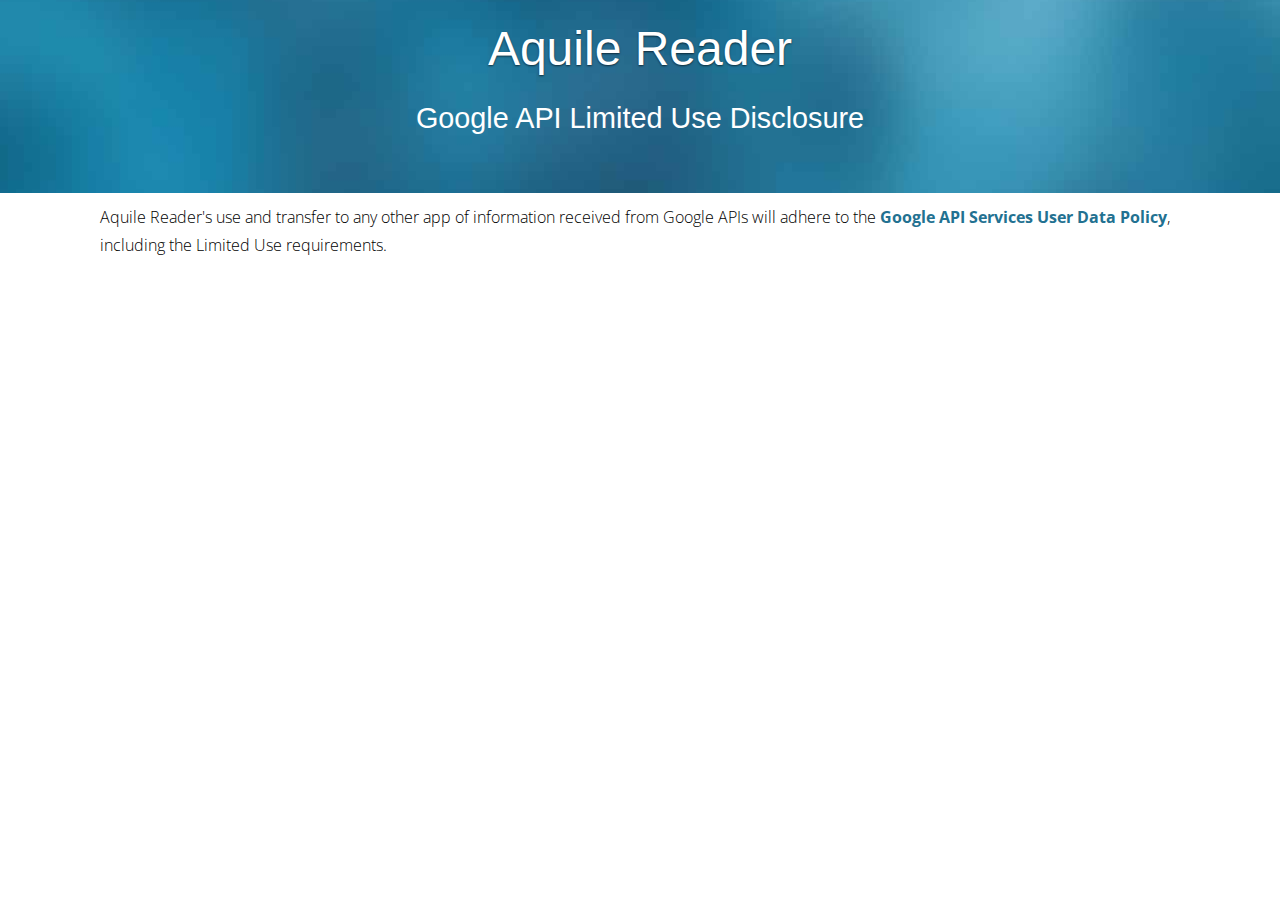
<file: google-api-limited-use-disclosure.html>
<!DOCTYPE html>
<html>

<head>

	<title>Google API Limited Use Disclosure</title>
	<meta name="viewport" content="width=device-width, initial-scale=1, maximum-scale=1, user-scalable=no">

	<!-- CSS Files -->
	<link href="css/bootstrap.min.css" rel="stylesheet" media="screen">
	<link href="css/font-awesome.min.css" rel="stylesheet">

	<!-- Colors -->
	<link href="css/styles.css" rel="stylesheet" media="screen">

	<!-- Google Fonts -->
	<link href='http://fonts.googleapis.com/css?family=Open+Sans:400,300,600,700' rel='stylesheet' type='text/css'>

</head>

<body>

	<div id="top"></div>

	<!-- /.parallax full screen background image -->
	<div class="fullscreen landing parallax" style="background-image:url('images/bg.jpg');" data-img-width="2000"
		data-img-height="1000" data-diff="100">

		<div class="overlay">
			<div class="container">
				<div class="col-md-10 col-md-offset-1 text-center">

					<h1 style="color: white;">Aquile Reader</h1>

					<!-- /.main title -->
					<h2 class="wow fadeInUp" style="color: white;">Google API Limited Use Disclosure</h2>

					<p></p>
					<p></p>
				</div>
			</div>
		</div>
	</div>

	<div style="color: black; margin: 10px 100px 10px 100px">
		<p>
			Aquile Reader's use and transfer to any other app of information received from Google APIs will adhere to the <a href="https://developers.google.com/terms/api-services-user-data-policy#additional_requirements_for_specific_api_scopes">Google API Services User Data Policy</a>, including the Limited Use requirements.
		</p>
	</div>



	<!-- /.javascript files -->
	<script src="js/jquery.js"></script>
	<script src="js/bootstrap.min.js"></script>
	<script src="js/custom.js"></script>
	<script src="js/wow.min.js"></script>
	<script>
		new WOW().init();
	</script>
</body>

</html>
</file>
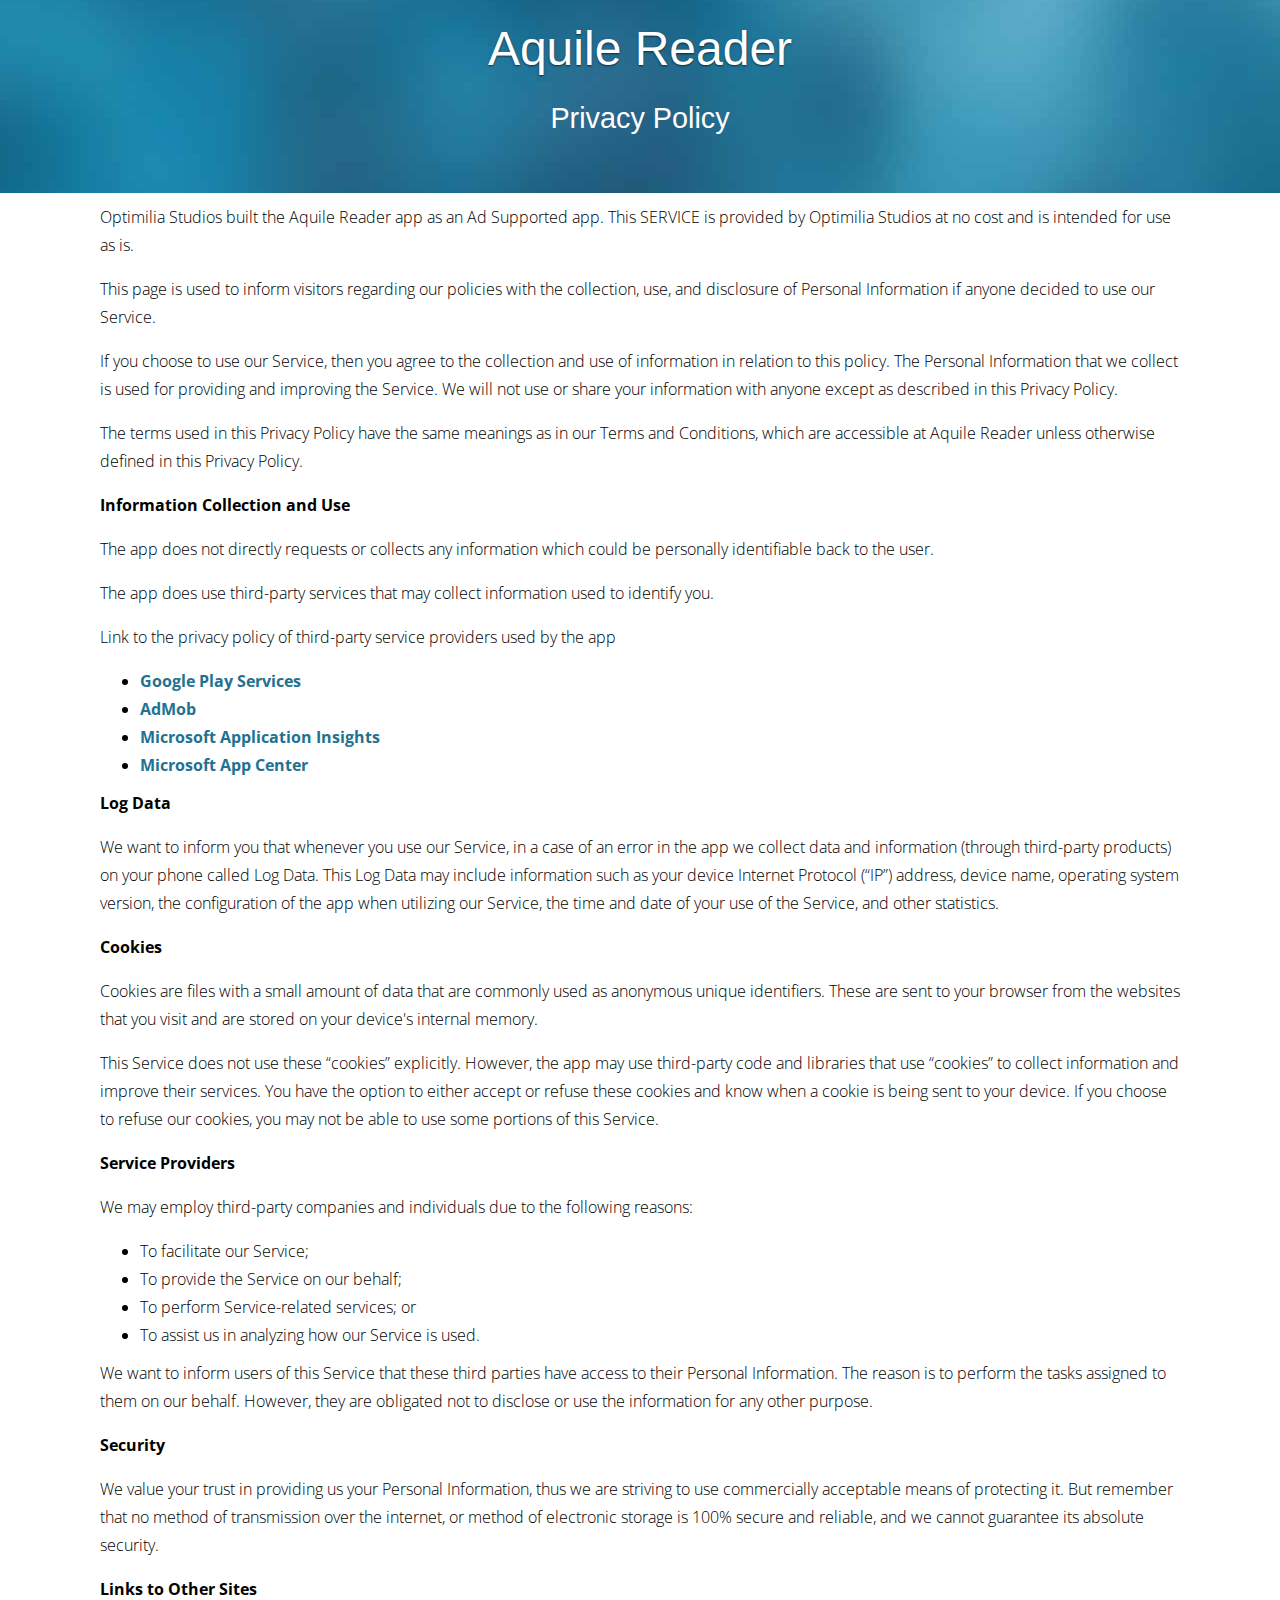
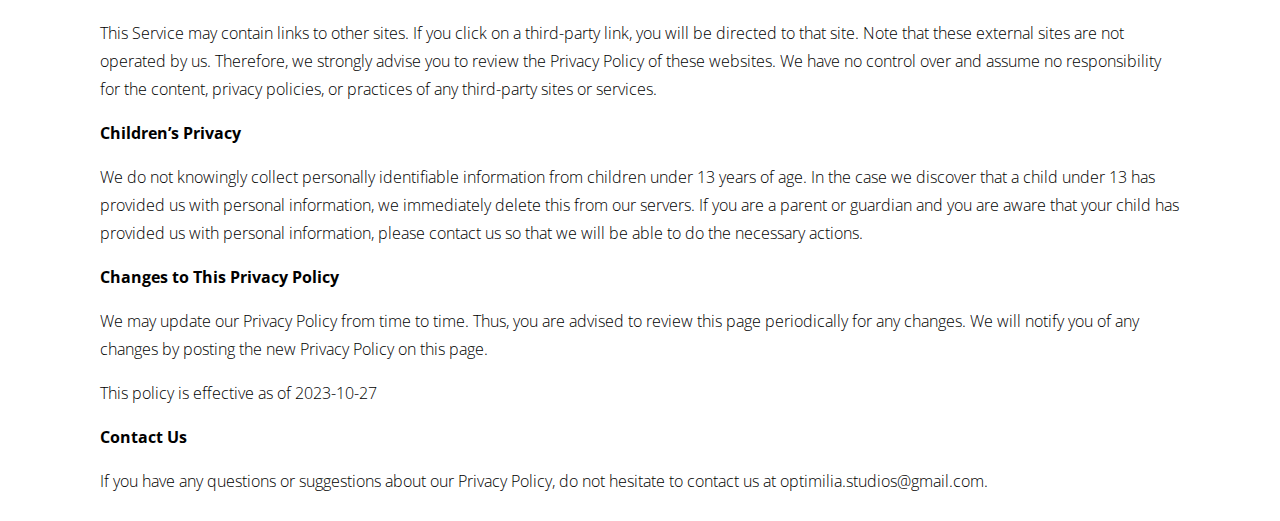
<file: privacy.html>
<!DOCTYPE html>
<html>

<head>

	<title>Privacy Policy</title>
	<meta name="viewport" content="width=device-width, initial-scale=1, maximum-scale=1, user-scalable=no">

	<!-- CSS Files -->
	<link href="css/bootstrap.min.css" rel="stylesheet" media="screen">
	<link href="css/font-awesome.min.css" rel="stylesheet">

	<!-- Colors -->
	<link href="css/styles.css" rel="stylesheet" media="screen">

	<!-- Google Fonts -->
	<link href='http://fonts.googleapis.com/css?family=Open+Sans:400,300,600,700' rel='stylesheet' type='text/css'>

</head>

<body>

	<div id="top"></div>

	<!-- /.parallax full screen background image -->
	<div class="fullscreen landing parallax" style="background-image:url('images/bg.jpg');" data-img-width="2000"
		data-img-height="1000" data-diff="100">

		<div class="overlay">
			<div class="container">
				<div class="col-md-10 col-md-offset-1 text-center">

					<h1 style="color: white;">Aquile Reader</h1>

					<!-- /.main title -->
					<h2 class="wow fadeInUp" style="color: white;">Privacy Policy</h2>

					<p></p>
					<p></p>
				</div>
			</div>
		</div>
	</div>

	<div style="color: black; margin: 10px 100px 10px 100px">
		<p>
			Optimilia Studios built the Aquile Reader app as
			an Ad Supported app. This SERVICE is provided by
			Optimilia Studios at no cost and is intended for use as
			is.
		</p>
		<p>
			This page is used to inform visitors regarding our
			policies with the collection, use, and disclosure of Personal
			Information if anyone decided to use our Service.
		</p>
		<p>
			If you choose to use our Service, then you agree to
			the collection and use of information in relation to this
			policy. The Personal Information that we collect is
			used for providing and improving the Service. We will not use or share your information with
			anyone except as described in this Privacy Policy.
		</p>
		<p>
			The terms used in this Privacy Policy have the same meanings
			as in our Terms and Conditions, which are accessible at
			Aquile Reader unless otherwise defined in this Privacy Policy.
		</p>
		<p><strong>Information Collection and Use</strong></p>
		<p>
			The app does not directly requests or collects any information which could be personally identifiable back to the user.
		</p>
		<div>
			<p>
				The app does use third-party services that may collect
				information used to identify you.
			</p>
			<p>
				Link to the privacy policy of third-party service providers used
				by the app
			</p>
			<ul>
				<li><a href="https://www.google.com/policies/privacy/" target="_blank" rel="noopener noreferrer">Google
						Play Services</a></li>
				<li><a href="https://support.google.com/admob/answer/6128543?hl=en" target="_blank"
						rel="noopener noreferrer">AdMob</a></li>
				<li><a href="https://privacy.microsoft.com/en-us/privacystatement" target="_blank"
					rel="noopener noreferrer">Microsoft Application Insights</a></li>
				<li><a href="https://privacy.microsoft.com/en-us/privacystatement" target="_blank"
					rel="noopener noreferrer">Microsoft App Center</a></li>
			</ul>
		</div>
		<p><strong>Log Data</strong></p>
		<p>
			We want to inform you that whenever you
			use our Service, in a case of an error in the app
			we collect data and information (through third-party
			products) on your phone called Log Data. This Log Data may
			include information such as your device Internet Protocol
			(“IP”) address, device name, operating system version, the
			configuration of the app when utilizing our Service,
			the time and date of your use of the Service, and other
			statistics.
		</p>
		<p><strong>Cookies</strong></p>
		<p>
			Cookies are files with a small amount of data that are
			commonly used as anonymous unique identifiers. These are sent
			to your browser from the websites that you visit and are
			stored on your device's internal memory.
		</p>
		<p>
			This Service does not use these “cookies” explicitly. However,
			the app may use third-party code and libraries that use
			“cookies” to collect information and improve their services.
			You have the option to either accept or refuse these cookies
			and know when a cookie is being sent to your device. If you
			choose to refuse our cookies, you may not be able to use some
			portions of this Service.
		</p>
		<p><strong>Service Providers</strong></p>
		<p>
			We may employ third-party companies and
			individuals due to the following reasons:
		</p>
		<ul>
			<li>To facilitate our Service;</li>
			<li>To provide the Service on our behalf;</li>
			<li>To perform Service-related services; or</li>
			<li>To assist us in analyzing how our Service is used.</li>
		</ul>
		<p>
			We want to inform users of this Service
			that these third parties have access to their Personal
			Information. The reason is to perform the tasks assigned to
			them on our behalf. However, they are obligated not to
			disclose or use the information for any other purpose.
		</p>
		<p><strong>Security</strong></p>
		<p>
			We value your trust in providing us your
			Personal Information, thus we are striving to use commercially
			acceptable means of protecting it. But remember that no method
			of transmission over the internet, or method of electronic
			storage is 100% secure and reliable, and we cannot
			guarantee its absolute security.
		</p>
		<p><strong>Links to Other Sites</strong></p>
		<p>
			This Service may contain links to other sites. If you click on
			a third-party link, you will be directed to that site. Note
			that these external sites are not operated by us.
			Therefore, we strongly advise you to review the
			Privacy Policy of these websites. We have
			no control over and assume no responsibility for the content,
			privacy policies, or practices of any third-party sites or
			services.
		</p>
		<p><strong>Children’s Privacy</strong></p>
		<div>
			<p>
				We do not knowingly collect personally
				identifiable information from children under 13 years of age. In the case
				we discover that a child under 13 has provided
				us with personal information, we immediately
				delete this from our servers. If you are a parent or guardian
				and you are aware that your child has provided us with
				personal information, please contact us so that
				we will be able to do the necessary actions.
			</p>
		</div>
		<!---->
		<p><strong>Changes to This Privacy Policy</strong></p>
		<p>
			We may update our Privacy Policy from
			time to time. Thus, you are advised to review this page
			periodically for any changes. We will
			notify you of any changes by posting the new Privacy Policy on
			this page.
		</p>
		<p>This policy is effective as of 2023-10-27</p>
		<p><strong>Contact Us</strong></p>
		<p>
			If you have any questions or suggestions about our
			Privacy Policy, do not hesitate to contact us at optimilia.studios@gmail.com.
		</p>
	</div>



	<!-- /.javascript files -->
	<script src="js/jquery.js"></script>
	<script src="js/bootstrap.min.js"></script>
	<script src="js/custom.js"></script>
	<script src="js/wow.min.js"></script>
	<script>
		new WOW().init();
	</script>
</body>

</html>
</file>
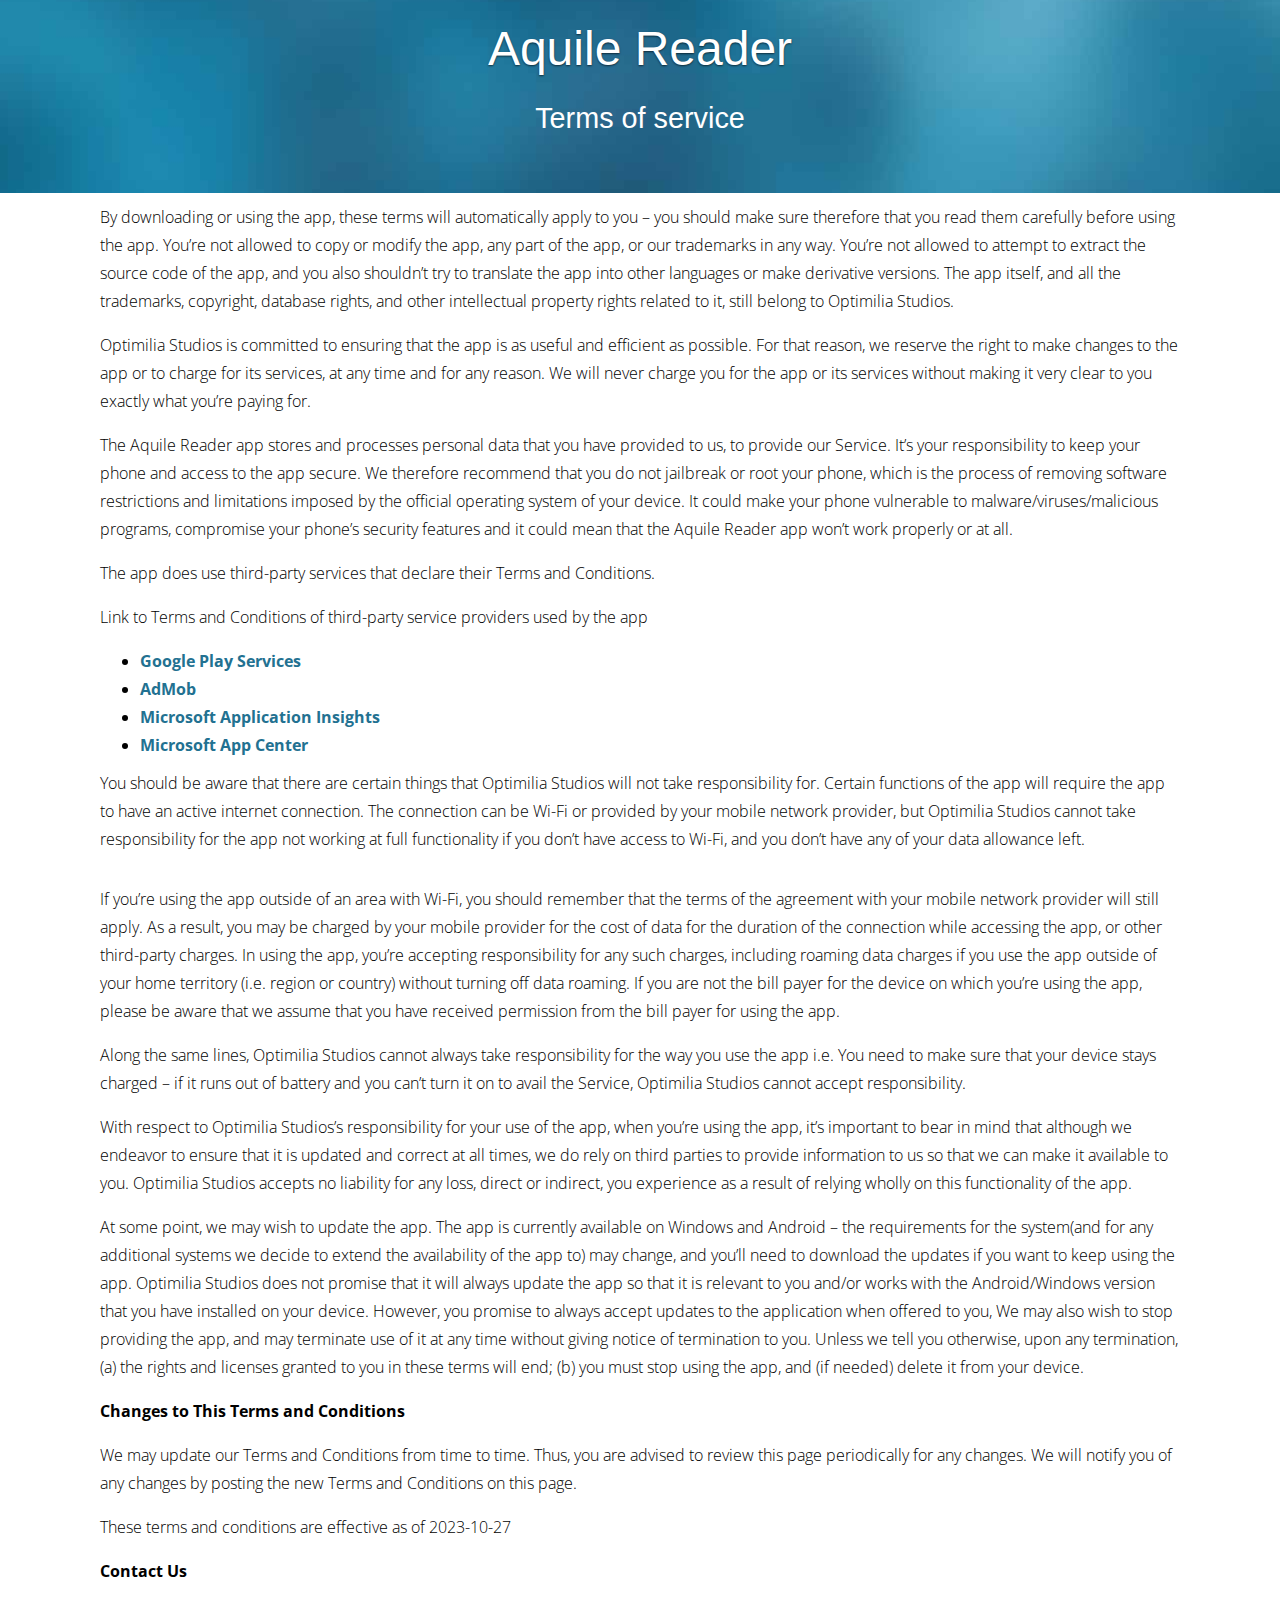
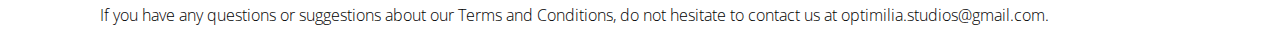
<file: terms.html>
<!DOCTYPE html>
<html>

<head>

	<title>Terms of service</title>
	<meta name="viewport" content="width=device-width, initial-scale=1, maximum-scale=1, user-scalable=no">

	<!-- CSS Files -->
	<link href="css/bootstrap.min.css" rel="stylesheet" media="screen">
	<link href="css/font-awesome.min.css" rel="stylesheet">

	<!-- Colors -->
	<link href="css/styles.css" rel="stylesheet" media="screen">

	<!-- Google Fonts -->
	<link href='http://fonts.googleapis.com/css?family=Open+Sans:400,300,600,700' rel='stylesheet' type='text/css'>

</head>

<body>

	<div id="top"></div>

	<!-- /.parallax full screen background image -->
	<div class="fullscreen landing parallax" style="background-image:url('images/bg.jpg');" data-img-width="2000"
		data-img-height="1000" data-diff="100">

		<div class="overlay">
			<div class="container">
				<div class="col-md-10 col-md-offset-1 text-center">

					<h1 style="color: white;">Aquile Reader</h1>

					<!-- /.main title -->
					<h2 class="wow fadeInUp" style="color: white;">Terms of service</h2>

					<p></p>
					<p></p>
				</div>
			</div>
		</div>
	</div>

	<div style="color: black; margin: 10px 100px 10px 100px">
		<p>
			By downloading or using the app, these terms will
			automatically apply to you – you should make sure therefore
			that you read them carefully before using the app. You’re not
			allowed to copy or modify the app, any part of the app, or
			our trademarks in any way. You’re not allowed to attempt to
			extract the source code of the app, and you also shouldn’t try
			to translate the app into other languages or make derivative
			versions. The app itself, and all the trademarks, copyright,
			database rights, and other intellectual property rights related
			to it, still belong to Optimilia Studios.
		</p>
		<p>
			Optimilia Studios is committed to ensuring that the app is
			as useful and efficient as possible. For that reason, we
			reserve the right to make changes to the app or to charge for
			its services, at any time and for any reason. We will never
			charge you for the app or its services without making it very
			clear to you exactly what you’re paying for.
		</p>
		<p>
			The Aquile Reader app stores and processes personal data that
			you have provided to us, to provide our
			Service. It’s your responsibility to keep your phone and
			access to the app secure. We therefore recommend that you do
			not jailbreak or root your phone, which is the process of
			removing software restrictions and limitations imposed by the
			official operating system of your device. It could make your
			phone vulnerable to malware/viruses/malicious programs,
			compromise your phone’s security features and it could mean
			that the Aquile Reader app won’t work properly or at all.
		</p>
		<div>
			<p>
				The app does use third-party services that declare their
				Terms and Conditions.
			</p>
			<p>
				Link to Terms and Conditions of third-party service
				providers used by the app
			</p>
			<ul>
				<li><a href="https://policies.google.com/terms" target="_blank" rel="noopener noreferrer">Google Play
						Services</a></li>
				<li><a href="https://developers.google.com/admob/terms" target="_blank"
						rel="noopener noreferrer">AdMob</a></li>
				<li><a href="https://azure.microsoft.com/en-us/support/legal" target="_blank"
					rel="noopener noreferrer">Microsoft Application Insights</a></li>
				<li><a href="https://azure.microsoft.com/en-us/support/legal" target="_blank"
					rel="noopener noreferrer">Microsoft App Center</a></li>
				<!---->
				<!---->
				<!---->
				<!---->
				<!---->
				<!---->
				<!---->
				<!---->
				<!---->
				<!---->
				<!---->
				<!---->
				<!---->
				<!---->
				<!---->
				<!---->
				<!---->
				<!---->
				<!---->
				<!---->
				<!---->
				<!---->
				<!---->
				<!---->
				<!---->
				<!---->
				<!---->
			</ul>
		</div>
		<p>
			You should be aware that there are certain things that
			Optimilia Studios will not take responsibility for. Certain
			functions of the app will require the app to have an active
			internet connection. The connection can be Wi-Fi or provided
			by your mobile network provider, but Optimilia Studios
			cannot take responsibility for the app not working at full
			functionality if you don’t have access to Wi-Fi, and you don’t
			have any of your data allowance left.
		</p>
		<p></p>
		<p>
			If you’re using the app outside of an area with Wi-Fi, you
			should remember that the terms of the agreement with your
			mobile network provider will still apply. As a result, you may
			be charged by your mobile provider for the cost of data for
			the duration of the connection while accessing the app, or
			other third-party charges. In using the app, you’re accepting
			responsibility for any such charges, including roaming data
			charges if you use the app outside of your home territory
			(i.e. region or country) without turning off data roaming. If
			you are not the bill payer for the device on which you’re
			using the app, please be aware that we assume that you have
			received permission from the bill payer for using the app.
		</p>
		<p>
			Along the same lines, Optimilia Studios cannot always take
			responsibility for the way you use the app i.e. You need to
			make sure that your device stays charged – if it runs out of
			battery and you can’t turn it on to avail the Service,
			Optimilia Studios cannot accept responsibility.
		</p>
		<p>
			With respect to Optimilia Studios’s responsibility for your
			use of the app, when you’re using the app, it’s important to
			bear in mind that although we endeavor to ensure that it is
			updated and correct at all times, we do rely on third parties
			to provide information to us so that we can make it available
			to you. Optimilia Studios accepts no liability for any
			loss, direct or indirect, you experience as a result of
			relying wholly on this functionality of the app.
		</p>
		<p>
			At some point, we may wish to update the app. The app is
			currently available on Windows and Android – the requirements for the
			system(and for any additional systems we
			decide to extend the availability of the app to) may change,
			and you’ll need to download the updates if you want to keep
			using the app. Optimilia Studios does not promise that it
			will always update the app so that it is relevant to you
			and/or works with the Android/Windows version that you have
			installed on your device. However, you promise to always
			accept updates to the application when offered to you, We may
			also wish to stop providing the app, and may terminate use of
			it at any time without giving notice of termination to you.
			Unless we tell you otherwise, upon any termination, (a) the
			rights and licenses granted to you in these terms will end;
			(b) you must stop using the app, and (if needed) delete it
			from your device.
		</p>
		<p><strong>Changes to This Terms and Conditions</strong></p>
		<p>
			We may update our Terms and Conditions
			from time to time. Thus, you are advised to review this page
			periodically for any changes. We will
			notify you of any changes by posting the new Terms and
			Conditions on this page.
		</p>
		<p>
			These terms and conditions are effective as of 2023-10-27
		</p>
		<p><strong>Contact Us</strong></p>
		<p>
			If you have any questions or suggestions about our
			Terms and Conditions, do not hesitate to contact us
			at optimilia.studios@gmail.com.
		</p>
	</div>



	<!-- /.javascript files -->
	<script src="js/jquery.js"></script>
	<script src="js/bootstrap.min.js"></script>
	<script src="js/custom.js"></script>
	<script src="js/wow.min.js"></script>
	<script>
		new WOW().init();
	</script>
</body>

</html>
</file>
<file: fonts/icon-7-stroke/css/pe-icon-7-stroke.css>
@font-face {
	font-family: 'Pe-icon-7-stroke';
	src:url('../fonts/Pe-icon-7-stroke.eot?-2irksn');
	src:url('../fonts/Pe-icon-7-stroke.eot?#iefix-2irksn') format('embedded-opentype'),
		url('../fonts/Pe-icon-7-stroke.woff?-2irksn') format('woff'),
		url('../fonts/Pe-icon-7-stroke.ttf?-2irksn') format('truetype'),
		url('../fonts/Pe-icon-7-stroke.svg?-2irksn#Pe-icon-7-stroke') format('svg');
	font-weight: normal;
	font-style: normal;
}

[class^="pe-7s-"], [class*=" pe-7s-"] {
	display: inline-block;
	font-family: 'Pe-icon-7-stroke';
	speak: none;
	font-style: normal;
	font-weight: normal;
	font-variant: normal;
	text-transform: none;
	line-height: 1;

	/* Better Font Rendering =========== */
	-webkit-font-smoothing: antialiased;
	-moz-osx-font-smoothing: grayscale;
}

.pe-7s-cloud-upload:before {
	content: "\e68a";
}
.pe-7s-cash:before {
	content: "\e68c";
}
.pe-7s-close:before {
	content: "\e680";
}
.pe-7s-bluetooth:before {
	content: "\e68d";
}
.pe-7s-cloud-download:before {
	content: "\e68b";
}
.pe-7s-way:before {
	content: "\e68e";
}
.pe-7s-close-circle:before {
	content: "\e681";
}
.pe-7s-id:before {
	content: "\e68f";
}
.pe-7s-angle-up:before {
	content: "\e682";
}
.pe-7s-wristwatch:before {
	content: "\e690";
}
.pe-7s-angle-up-circle:before {
	content: "\e683";
}
.pe-7s-world:before {
	content: "\e691";
}
.pe-7s-angle-right:before {
	content: "\e684";
}
.pe-7s-volume:before {
	content: "\e692";
}
.pe-7s-angle-right-circle:before {
	content: "\e685";
}
.pe-7s-users:before {
	content: "\e693";
}
.pe-7s-angle-left:before {
	content: "\e686";
}
.pe-7s-user-female:before {
	content: "\e694";
}
.pe-7s-angle-left-circle:before {
	content: "\e687";
}
.pe-7s-up-arrow:before {
	content: "\e695";
}
.pe-7s-angle-down:before {
	content: "\e688";
}
.pe-7s-switch:before {
	content: "\e696";
}
.pe-7s-angle-down-circle:before {
	content: "\e689";
}
.pe-7s-scissors:before {
	content: "\e697";
}
.pe-7s-wallet:before {
	content: "\e600";
}
.pe-7s-safe:before {
	content: "\e698";
}
.pe-7s-volume2:before {
	content: "\e601";
}
.pe-7s-volume1:before {
	content: "\e602";
}
.pe-7s-voicemail:before {
	content: "\e603";
}
.pe-7s-video:before {
	content: "\e604";
}
.pe-7s-user:before {
	content: "\e605";
}
.pe-7s-upload:before {
	content: "\e606";
}
.pe-7s-unlock:before {
	content: "\e607";
}
.pe-7s-umbrella:before {
	content: "\e608";
}
.pe-7s-trash:before {
	content: "\e609";
}
.pe-7s-tools:before {
	content: "\e60a";
}
.pe-7s-timer:before {
	content: "\e60b";
}
.pe-7s-ticket:before {
	content: "\e60c";
}
.pe-7s-target:before {
	content: "\e60d";
}
.pe-7s-sun:before {
	content: "\e60e";
}
.pe-7s-study:before {
	content: "\e60f";
}
.pe-7s-stopwatch:before {
	content: "\e610";
}
.pe-7s-star:before {
	content: "\e611";
}
.pe-7s-speaker:before {
	content: "\e612";
}
.pe-7s-signal:before {
	content: "\e613";
}
.pe-7s-shuffle:before {
	content: "\e614";
}
.pe-7s-shopbag:before {
	content: "\e615";
}
.pe-7s-share:before {
	content: "\e616";
}
.pe-7s-server:before {
	content: "\e617";
}
.pe-7s-search:before {
	content: "\e618";
}
.pe-7s-film:before {
	content: "\e6a5";
}
.pe-7s-science:before {
	content: "\e619";
}
.pe-7s-disk:before {
	content: "\e6a6";
}
.pe-7s-ribbon:before {
	content: "\e61a";
}
.pe-7s-repeat:before {
	content: "\e61b";
}
.pe-7s-refresh:before {
	content: "\e61c";
}
.pe-7s-add-user:before {
	content: "\e6a9";
}
.pe-7s-refresh-cloud:before {
	content: "\e61d";
}
.pe-7s-paperclip:before {
	content: "\e69c";
}
.pe-7s-radio:before {
	content: "\e61e";
}
.pe-7s-note2:before {
	content: "\e69d";
}
.pe-7s-print:before {
	content: "\e61f";
}
.pe-7s-network:before {
	content: "\e69e";
}
.pe-7s-prev:before {
	content: "\e620";
}
.pe-7s-mute:before {
	content: "\e69f";
}
.pe-7s-power:before {
	content: "\e621";
}
.pe-7s-medal:before {
	content: "\e6a0";
}
.pe-7s-portfolio:before {
	content: "\e622";
}
.pe-7s-like2:before {
	content: "\e6a1";
}
.pe-7s-plus:before {
	content: "\e623";
}
.pe-7s-left-arrow:before {
	content: "\e6a2";
}
.pe-7s-play:before {
	content: "\e624";
}
.pe-7s-key:before {
	content: "\e6a3";
}
.pe-7s-plane:before {
	content: "\e625";
}
.pe-7s-joy:before {
	content: "\e6a4";
}
.pe-7s-photo-gallery:before {
	content: "\e626";
}
.pe-7s-pin:before {
	content: "\e69b";
}
.pe-7s-phone:before {
	content: "\e627";
}
.pe-7s-plug:before {
	content: "\e69a";
}
.pe-7s-pen:before {
	content: "\e628";
}
.pe-7s-right-arrow:before {
	content: "\e699";
}
.pe-7s-paper-plane:before {
	content: "\e629";
}
.pe-7s-delete-user:before {
	content: "\e6a7";
}
.pe-7s-paint:before {
	content: "\e62a";
}
.pe-7s-bottom-arrow:before {
	content: "\e6a8";
}
.pe-7s-notebook:before {
	content: "\e62b";
}
.pe-7s-note:before {
	content: "\e62c";
}
.pe-7s-next:before {
	content: "\e62d";
}
.pe-7s-news-paper:before {
	content: "\e62e";
}
.pe-7s-musiclist:before {
	content: "\e62f";
}
.pe-7s-music:before {
	content: "\e630";
}
.pe-7s-mouse:before {
	content: "\e631";
}
.pe-7s-more:before {
	content: "\e632";
}
.pe-7s-moon:before {
	content: "\e633";
}
.pe-7s-monitor:before {
	content: "\e634";
}
.pe-7s-micro:before {
	content: "\e635";
}
.pe-7s-menu:before {
	content: "\e636";
}
.pe-7s-map:before {
	content: "\e637";
}
.pe-7s-map-marker:before {
	content: "\e638";
}
.pe-7s-mail:before {
	content: "\e639";
}
.pe-7s-mail-open:before {
	content: "\e63a";
}
.pe-7s-mail-open-file:before {
	content: "\e63b";
}
.pe-7s-magnet:before {
	content: "\e63c";
}
.pe-7s-loop:before {
	content: "\e63d";
}
.pe-7s-look:before {
	content: "\e63e";
}
.pe-7s-lock:before {
	content: "\e63f";
}
.pe-7s-lintern:before {
	content: "\e640";
}
.pe-7s-link:before {
	content: "\e641";
}
.pe-7s-like:before {
	content: "\e642";
}
.pe-7s-light:before {
	content: "\e643";
}
.pe-7s-less:before {
	content: "\e644";
}
.pe-7s-keypad:before {
	content: "\e645";
}
.pe-7s-junk:before {
	content: "\e646";
}
.pe-7s-info:before {
	content: "\e647";
}
.pe-7s-home:before {
	content: "\e648";
}
.pe-7s-help2:before {
	content: "\e649";
}
.pe-7s-help1:before {
	content: "\e64a";
}
.pe-7s-graph3:before {
	content: "\e64b";
}
.pe-7s-graph2:before {
	content: "\e64c";
}
.pe-7s-graph1:before {
	content: "\e64d";
}
.pe-7s-graph:before {
	content: "\e64e";
}
.pe-7s-global:before {
	content: "\e64f";
}
.pe-7s-gleam:before {
	content: "\e650";
}
.pe-7s-glasses:before {
	content: "\e651";
}
.pe-7s-gift:before {
	content: "\e652";
}
.pe-7s-folder:before {
	content: "\e653";
}
.pe-7s-flag:before {
	content: "\e654";
}
.pe-7s-filter:before {
	content: "\e655";
}
.pe-7s-file:before {
	content: "\e656";
}
.pe-7s-expand1:before {
	content: "\e657";
}
.pe-7s-exapnd2:before {
	content: "\e658";
}
.pe-7s-edit:before {
	content: "\e659";
}
.pe-7s-drop:before {
	content: "\e65a";
}
.pe-7s-drawer:before {
	content: "\e65b";
}
.pe-7s-download:before {
	content: "\e65c";
}
.pe-7s-display2:before {
	content: "\e65d";
}
.pe-7s-display1:before {
	content: "\e65e";
}
.pe-7s-diskette:before {
	content: "\e65f";
}
.pe-7s-date:before {
	content: "\e660";
}
.pe-7s-cup:before {
	content: "\e661";
}
.pe-7s-culture:before {
	content: "\e662";
}
.pe-7s-crop:before {
	content: "\e663";
}
.pe-7s-credit:before {
	content: "\e664";
}
.pe-7s-copy-file:before {
	content: "\e665";
}
.pe-7s-config:before {
	content: "\e666";
}
.pe-7s-compass:before {
	content: "\e667";
}
.pe-7s-comment:before {
	content: "\e668";
}
.pe-7s-coffee:before {
	content: "\e669";
}
.pe-7s-cloud:before {
	content: "\e66a";
}
.pe-7s-clock:before {
	content: "\e66b";
}
.pe-7s-check:before {
	content: "\e66c";
}
.pe-7s-chat:before {
	content: "\e66d";
}
.pe-7s-cart:before {
	content: "\e66e";
}
.pe-7s-camera:before {
	content: "\e66f";
}
.pe-7s-call:before {
	content: "\e670";
}
.pe-7s-calculator:before {
	content: "\e671";
}
.pe-7s-browser:before {
	content: "\e672";
}
.pe-7s-box2:before {
	content: "\e673";
}
.pe-7s-box1:before {
	content: "\e674";
}
.pe-7s-bookmarks:before {
	content: "\e675";
}
.pe-7s-bicycle:before {
	content: "\e676";
}
.pe-7s-bell:before {
	content: "\e677";
}
.pe-7s-battery:before {
	content: "\e678";
}
.pe-7s-ball:before {
	content: "\e679";
}
.pe-7s-back:before {
	content: "\e67a";
}
.pe-7s-attention:before {
	content: "\e67b";
}
.pe-7s-anchor:before {
	content: "\e67c";
}
.pe-7s-albums:before {
	content: "\e67d";
}
.pe-7s-alarm:before {
	content: "\e67e";
}
.pe-7s-airplay:before {
	content: "\e67f";
}
</file>
<file: css/styles.css>
/**
* webthemez
* custom styles
**/

html, body {
	width: 100%;
	overflow-x: hidden;
}
body {
	height:100%;	
	font-family: 'Open Sans', sans-serif;
	font-weight: 300;
	padding:0;
	margin:0;
	font-size:16px;
	line-height: 28px;
	color: #777; 
	background: #fff;
	overflow-x:hidden;
	position: relative;
} 
h1,h2,h3,h4,h5,h6{
font-family: 'Alegreya Sans', sans-serif;
}
h1 { font-size: 3em; line-height:1.2em; margin:0 0 .8em; }
h2 { font-size: 1.8em; line-height:1.4em; margin:0 0 .8em;  }
h3 { font-size: 1.4em; line-height:1.4em; }
h4 { font-size: 1.25em; line-height:1.4em;}
h5 { font-size: 1.1em; line-height:1.4em; }
h6 { font-size: 1em; line-height:1.2em; }

h1 a, h2 a, h3 a, h4 a, h5 a, h6 a {
	text-decoration: none; 
}	 
p { 
	padding:0 0 1em;
	margin:0;
}
a {
	color: #227191;
	outline: 0;
	font-weight: bold;
	-webkit-transition: all .8s ease;
	transition: all .8s ease;
} 
a:hover {
	text-decoration: none;
	color: #1f2222;
	-webkit-transition: all .8s ease;
	transition: all .8s ease;
}
.highlight {
	color: #F33030;
}
 
.banner { 
	  position: relative;
  top: -80px;
  padding-top: 80px;
}
.is-sticky .navbar-default {
  background: rgba(0, 0, 0, 0.87);
  padding: 15px 0;
  border-top: 1px solid #3DAFF6;
}
#menu-sticky-wrapper{
  z-index: 2;
  position: relative;
}
.overlay {
    background-color: transparent;
    position: relative;
    width: 100%;
    height: 100%;
    display: block;
}
#menu {
	z-index: 999;
}
.navbar-default {
	background: transparent;
	padding: 15px 0;
	border-top: 1px solid #3DAFF6;
}
.navbar-default .navbar-brand {
    padding: 7px;
}
.navbar-default .navbar-nav > li > a {
    color: #FFF;
	font-weight: 500;
}
.navbar-default .navbar-nav > li > a:hover,
.navbar-default .navbar-nav > li > a:focus {
    color: #FAD12C;
}
.navbar-default .navbar-nav > .active > a, 
.navbar-default .navbar-nav > .active > a:hover, 
.navbar-default .navbar-nav > .active > a:focus {
	background: transparent;
    
	color: #FAD12C;
}
.btn-default {
	font-size: 17px;
	margin: 30px 0 10px;
	margin-right: 10px;
	line-height: 20px;
	padding: 15px 35px;
	height: 50px;
	border: 2px solid #FAD12B;
	background: transparent;
	transition: all 0.4s;
	color: #202020;
	border-radius: 100px;
}
.btn-default:hover, .btn-default:focus, .btn-default:active, .btn-default.active, .open > .dropdown-toggle.btn-default {
	border: 2px solid #EE2D2D;
	background: #EE2D2D;
	color: white;
}
.btn-primary {
	font-size: 17px;
	margin: 30px 0 10px;
	margin-right: 10px;
	line-height: 20px;
	padding: 15px 35px;
	height: 50px;
	border: 2px solid #fbd22c;
	background: #fbd22c;
	transition: all 0.4s;
	color: rgb(18, 18, 22);
	border-radius: 100px;
}
.btn-primary:hover, .btn-primary:focus, .btn-primary:active, .btn-primary.active, .open > .dropdown-toggle.btn-primary {
	border: 2px solid #fbd22c;
	background: transparent;
	color: #fbd22c;
}
.btn-secondary {
	font-size: 20px;
	font-weight: 300;
	line-height: 20px;
	padding: 20px 50px;
	height: 65px;
	border: none;
	background: #F33030;
	transition: all 0.4s;
	color: white;
	border-radius: 4px;
}
.btn-secondary:hover, .btn-secondary:focus, .btn-secondary:active, .btn-secondary.active, .open > .dropdown-toggle.btn-secondary {
	background: #1f96e0;
	color: white
}
.site-name img{
	width: 150px; 
	height: 37px
}
.logo {
	margin: 80px 0 100px 0;
}
.logo img{
	width: 150px; 
	height: 37px
}
.landing h1{
	font-weight: 300;
	color: #fff;
	margin: 20px 0 20px 0;
	text-shadow: 0 1px 2px rgba(0, 0, 0, .6);
}
.landing p {
	color: #fff;
}
.landing-text {
	margin-bottom: 20px;
}
.landing-text p { 
	padding-bottom: 20px;
}
.more {
	margin-bottom: 100px;
}
.more p {
	font-size: 17px;
}
.head-btn {
	margin-bottom: 40px;
}
.option {
	text-transform: uppercase;
	padding: 5px;
	min-width: 80px;
	margin-right: 5px;
	transition: all 0.4s;
	font-size: 14px;
	color: #fff;
}
.option .fa {
	font-size: 16px;
	margin-right: 10px;
}
.option:hover {
	color: #F33030;
}
.header-phone {
	margin: 50px 0 100px;
}
#intro {
	padding: 0px 0 100px;
}
#intro h2 {
	font-size: 40px;
	font-weight: 300;
	margin: 15px 0 15px 0;
}
.intro-pic {
	margin-top: 20px;
}
.btn-section {
	padding-top: 20px;
}
#feature {
	padding: 80px 0;
	background: #FAD12B;
	color: #202020;
}
#feature h2 {
	margin: 15px 0 15px 0;
	font-size: 40px;
	font-weight: 300;
}
#feature .feature-title p {
	font-size: 18px;
}
#features{
	padding: 80px 0;
}
#features .fa{
	
  border: 1px solid #FAD12C;
  width: 64px;
  height: 64px;
  color: #F9CF2B;
  text-align: center;
  padding: 21px;
  font-size: 22px;
  border-radius: 50%;
}

.row-feat {
	padding-top: 50px;
}
.feat-list {
	margin-top: 40px;
}
.feat-list i {
	font-size: 48px;
	float: left;
	width: 20%;
	color: #FFF;
	height: 100%;
	position: relative;
	opacity: 0.6;
	-webkit-transition: all .8s ease;
	transition: all .8s ease;
	top: 10px;
}
.feat-list:hover i {
	color: #2FEE7B;
	-webkit-transition: all .8s ease;
	transition: all .8s ease;
}
#feature .inner {
	float: left;
	display: inline-block;
	width: 80%;
}
#feature-2 {
	padding: 100px 0 100px;
}
#feature-2 h2 {
	font-size: 40px;
	font-weight: 300;
	margin: 15px 0 15px 0;
}
.feature-2-pic {
	margin-top: 20px;
}
.subscribe {
	color: #fff;
}
.letter {
	margin-top: 100px;
	width: 100px;
	height: 100px;
	line-height: 100px;
	font-size: 50px;
	color: #FBD22C;
	border-radius: 5px;
	border: solid 1px #fbd22c;
	border-radius: 50%;
	font-size: 34px !important;
	padding-top: 30px;
}
.subscribe p {
	margin: 30px auto 30px;
}
.subscribe-form {
	max-width: 400px;
	margin: 50px auto 150px;
	text-align: center;
	overflow: hidden;
}
.subscribe-form form {
	position: relative;
}
.subscribe-form input {
	max-width: 85%;
	position: relative;
	padding: 5px 25px;
}
.subscribe-form .form-control {
	border-radius: 4px 0 0 4px;
	border: none;
	background-color: rgba(255, 255, 255, 0.6);
	color: #333;
	font-size: 1.2em;
	height: 55px;
}
.subscribe-form button {
	border-radius: 0 4px 4px 0;
	background-color: #F33030;
	color: #ffffff;
	font-size: 1em;
	line-height: 52px;
	position: absolute;
	top: 0px;
	right: 0px;
	padding: 0 30px;
	margin: 0;
	-webkit-transition: all .8s ease;
	transition: all .8s ease;
}
.subscribe-form .btn {
	height: 55px;
}
.subscribe-form .btn:hover {
	background-color: #1f96e0;
	color: #fff;
	-webkit-transition: all .8s ease;
	transition: all .8s ease;
}
.subscribe-form .form-control::-webkit-input-placeholder {
	color: #333;
}
.subscribe-form .form-control:-moz-placeholder { 
	color: #333;  
}
.subscribe-form .form-control::-moz-placeholder { 
	color: #333;  
}
.subscribe-form .form-control:-ms-input-placeholder {  
	color: #333;  
}
#screenshot {
	padding-top: 100px;
}
.title-line {
    width: 100px;
    height: 3px;
    margin: 0 auto;
    background: #F33030;
}
.screenshots {
    padding-top: 50px;
    padding-bottom: 100px;
}
.screenshots .screen {
    background: #FFFFFF;
    padding: 10px;
    margin: 13px;
    display: block;
}
.screenshots .screen img {
    width: 100%;
	border-radius: 4px;
	border: solid 3px #dadada;
	-webkit-transition: all .8s ease;
	transition: all .8s ease;
}
.screenshots .screen img:hover {
	border: solid 3px #F33030;
	-webkit-transition: all .8s ease;
	transition: all .8s ease;
}
.modal-backdrop.in {
    background-color: #000;
}
.ekko-lightbox .modal-content {
	-webkit-box-shadow: none;
	-moz-box-shadow: none;
	box-shadow: none;
	-webkit-border-radius: 0;
	-moz-border-radius: 0;
	border-radius: 0;
	border: none;
	background-color: transparent;
}
.ekko-lightbox .modal-header {
	border: 0;
	padding-left: 0;
	padding-right: 0;
}
.ekko-lightbox .modal-header .close {
	-webkit-opacity: 0.7;
	-moz-opacity: 0.7;
	opacity: 0.7;
	color: #fff;
	text-shadow: 0;
	font-weight: 100;
	margin-top: 5px;
}
.ekko-lightbox .modal-header .close:hover {
	-webkit-opacity: 1;
	-moz-opacity: 1;
	opacity: 1;
}
.ekko-lightbox .modal-header h4.modal-title {
	font-weight: 100;
	color: #fff;
	padding: 0;
}
.ekko-lightbox .modal-body {
	padding: 0;
}
.ekko-lightbox .modal-footer {
	-webkit-opacity: 0.9;
	-moz-opacity: 0.9;
	opacity: 0.9;
	border: 0;
	color: #fff;
	font-weight: 100;
	padding: 0;
}
.ekko-lightbox-nav-overlay a {
	-webkit-opacity: 0.9;
	-moz-opacity: 0.9;
	opacity: 0.9;
	text-shadow: none;
}
#client {
	background: #f6f6f6;
	padding: 70px 0 70px;
}
#client img {
	max-height: 50px;
	margin: 0 20px;
	opacity: 1;
	transition: all 0.3s ease;
	-webkit-transition: all 0.3s ease;
	-moz-transition: all 0.3s ease;
}
#client img:hover {
	opacity: 0.7;
	transition: all 0.3s ease;
	-webkit-transition: all 0.3s ease;
	-moz-transition: all 0.3s ease;
}
#clients {
	padding: 100px 0 100px;
	background-color: #F6F6F6;
}
.clients-item {
	display: block;
	width: 100%;
	height: auto;
	position: relative;
	margin-top: 30px;
}
.clients-item .box {
	margin-right: 15px;
	margin-left: 15px;
}
.clients-item .box .message {
	padding: 20px;
	font-style: italic;
	line-height: 30px;
	font-weight: 300;
	font-size: 18px;
}
.clients-item .client-pic img {
	width: 120px;
	height: 120px;
	border-radius: 50%;
	max-width: 100%;
	border: 1px solid #E9E9E9;
}
.clients-item .client-info .client-name {
	margin-top: 10px;
	font-size: 16px;
}
.clients-item .client-info .company {
	font-style: italic;
	color: #F33030;
}
.owl-theme .owl-controls .owl-page span{
	background: #F33030;
}
.action {
	color: #fff;
}
.action h2 {
	font-size: 40px;
	font-weight: 300;
}
.download-store {
	padding: 50px 0 130px;
}
.download-store li {
	display: inline-block;
	list-style: none;
	margin-left: 10px;
}
.appstorebutton {
	height: 65px;
	width: 195px;
	position: relative;
	border-radius: 4px;
} 
.iphone {
	background: #F33030;
	transition: all 0.3s ease;
	-webkit-transition: all 0.3s ease;
	-moz-transition: all 0.3s ease;
}
.iphone:hover {
	background-color: #1f96e0;
	transition: all 0.3s ease;
	-webkit-transition: all 0.3s ease;
	-moz-transition: all 0.3s ease;
}
.android {
	background: #555;
	transition: all 0.3s ease;
	-webkit-transition: all 0.3s ease;
	-moz-transition: all 0.3s ease;
}
.android:hover {
	background-color: #444;
	transition: all 0.3s ease;
	-webkit-transition: all 0.3s ease;
	-moz-transition: all 0.3s ease;
}
.appstorebutton a {
	color: white;
	text-decoration: none;
}
.appstorebutton p {
	font-size: 20px;
	font-weight: 300;
	text-align: left;
	color: white;
	padding: 10px 0 0 65px;
	line-height: 1;
}
.appstorebutton p small {
	font-size: 16px;
}
.appstorebutton i {
	position: absolute;
	top: 0;
	left: 0;
	margin: 10px 0 0 17px;
	font-size: 40px;
}
#footer {
	background: #fff;
	padding: 50px 0 50px;
}
.social ul {
	padding: 0;
	list-style: none;
}
.social li {
	display: inline-block;
	padding-right: .3em;
}
.social li a {
	display: block;
	width: 40px;
	height: 40px;
	line-height: 40px;
	color: #020E13;
	border-radius: 5px;
	background: #fff;
	border: solid 1px #020E13;
	-webkit-transition: all .8s ease;
	transition: all .8s ease;
	border-radius: 50%;
}
.social li a:hover {
	color: #fff;
	background: #020E13;
}
.mapLinks ul {
	padding: 0;
	list-style: none;
}
.mapLinks li {
	display: inline-block;
	padding-right: .3em;
}
.mapLinks li a {
	display: block;
	color: "#020E13";
	margin-left: 24px;
	margin-right: 24px;
}
  
.scrollToTop{
	width: 40px; 
	height: 40px;
	padding: 5px;
	font-size: 30px;
	text-align: center; 
	color: rgb(242, 47, 47);
	position: fixed;
	bottom: 20px;
	right: 20px;
	display: none;
}
.scrollToTop:hover{
	color: #FBD22C;
}
.control-group .controls {
	overflow-x: hidden;
}
.downloadSection{
padding:100px 0;
}
.contact {
		padding: 80px 0;
		background: white;
		color: #202020;
}
.contact p {
	margin: 30px auto 30px;
}
.subscribe-form {
	max-width: 400px;
	margin: 50px auto 150px;
	text-align: center;
	overflow: hidden;
}
.subscribe-form form {
	position: relative;
}
.subscribe-form input {
	max-width: 85%;
	position: relative;
	padding: 5px 25px;
}
.subscribe-form .form-control {
	border-radius: 4px 0 0 4px;
	border: none;
	background-color: rgba(255, 255, 255, 0.6);
	color: #333;
	font-size: 1.2em;
	height: 55px;
}
.subscribe-form button {
	border-radius: 0 4px 4px 0;
	background-color: #FBD22C;
	color: #040F13;
	font-size: 1em;
	line-height: 52px;
	position: absolute;
	top: 0px;
	right: 0px;
	padding: 0 30px;
	margin: 0;
	-webkit-transition: all .8s ease;
	transition: all .8s ease;
}
.subscribe-form .btn {
	height: 55px;
}
.subscribe-form .btn:hover {
	background-color: #1f96e0;
	color: #fff;
	-webkit-transition: all .8s ease;
	transition: all .8s ease;
}
.subscribe-form .form-control::-webkit-input-placeholder {
	color: #333;
}
.subscribe-form .form-control:-moz-placeholder { 
	color: #333;  
}
.subscribe-form .form-control::-moz-placeholder { 
	color: #333;  
}
.subscribe-form .form-control:-ms-input-placeholder {  
	color: #333;  
}
#package {
	padding-top: 100px;
}
.title-line {
    width: 100px;
    height: 3px;
    margin: 0 auto;
    background: #FAD12C;
}
.price-box {
	background-color: #F3F3F3;
	border-radius: 15px;
}
.package-option {
	padding: 50px 0 100px;
}
.package-option ul {
	padding: 0;
}
.price-heading h3 {
	margin-top: 0;
	background-color: #7B7B7B;
	color: #fff;
	padding: 15px;
	border-radius: 30px;
	margin: 25px;
	font-size: 18px;
	position: relative;
	top: -27px;
	border: #fff 5px solid;
}
.price-heading i {
	color: #d1d1d1;
	font-size: 75px;
	margin-top: 20px;
}
.price-group {
	padding: 30px 0 10px;
}
.price-group .dollar {
	font-size: 20px;
	position: relative;
	bottom: 48px;
}
.price-group .price {
	color: #202020;
	font-size: 60px;
	font-weight: 500;
}
.price-group .time {
	font-size: 18px;
}
.price-feature li {
	margin-left: 30px;
	margin-right: 30px;
	list-style: none;
	border-bottom: solid 1px #d1d1d1;
	line-height: 40px;
	padding: 10px 0;
}
.btn-price {
	margin: 5px 0 15px;
	font-size: 17px;
	padding: 7px 35px;
	height: 40px;
	background: #FCD72C;
	transition: all 0.4s;
	color: rgb(32, 32, 32);
	border-radius: 4px;	
}
.btn-price:hover {
	background: #202020;
	color: white;
}
/* iPads (portrait) ----------- */
@media only screen 
and (min-width : 768px) 
and (max-width : 1024px) 
and (orientation : portrait) {
	.more {
		margin-bottom: 50px;
	}
	#intro {
		padding: 30px 0 50px;
	}
	#intro h2, #feature-2 h2 {
		font-weight: 150;
		text-align: center;
	}
	#intro p, #feature-2 p {
		text-align: center;
	}
	.btn-section {
		text-align: center;
	}
	#feature {
		padding-top: 75px;
	}
	.row-feat {
		padding-top: 40px;
		padding-bottom: 40px;
	}
	#feature-2 {
		padding: 80px 0 100px;
	}
	.feature-2-pic {
		margin-top: 40px;
	}
	#client img {
		margin: 10px 0 10px;
		max-height: 40px;
	}	
}

/* iPads (landscape) ----------- */
@media only screen 
and (min-width : 768px) 
and (max-width : 1024px) 
and (orientation : landscape) {
	.logo {
		margin: 100px 0 30px 0;
	}
	.landing h1{
		margin: 60px 0 60px 0;
	}	
	.landing-text {
		margin: 60px 0 40px 0;
	}
	.more {
		margin-bottom: 180px;
	}
	.header-phone {
	margin-top: 125px;
	}
	.intro-pic {
		margin-top: 100px;
	}
	.feature-img {
		margin-top: 30px;
	}	
	.feat-list {
		margin-top: 10px;
	}
	.feat-list p {
		font-size: 15px;
	}
	.feature-2-pic {
		margin-top: 50px;
	}
	#client img {
		max-height: 45px;
	}	
}

/* smart-phone ----------- */
@media (max-width: 767px) {
	.logo {
		margin: 40px 0 30px 0;
	}
	.more {
		margin-bottom: 40px;
	}
	#intro {
		padding: 70px 0 70px;
	}
	#intro h2, #feature-2 h2 {
		font-weight: 150;
		text-align: center;
	}
	#intro p, #feature-2 p {
		text-align: center;
	}
	.btn-section {
		text-align: center;
	}
	.feat-list i {
		padding-left: 40px;
	}
	.feature-2-pic {
		margin-top: 50px;
	}
	#client img {
		margin: 10px 0 10px;
	}	
}	
/* iPhone 6Plus (landscape) ----------- */
@media (max-width: 736px) {

}

/* iPhone 6 (landscape) ----------- */
@media (max-width: 667px) {
	.logo {
		margin: 30px 0 30px 0;
	}
	.landing h1{
		margin: 10px 0 25px 0;
	}
	.landing-text {
		margin-top: 20px;
	}
	.letter {
		margin-top: 75px
	}
	.subscribe p {
		margin: 25px auto 15px;
	}
	.subscribe-form {
		margin: 20px auto 100px;
	}
	.action h2 {
		margin-top: 70px;
	}
	.download-store {
		padding: 20px 0 100px;
	}
}

/* iPhone 5 (landscape) ----------- */
@media (max-width: 568px){
	.logo {
		margin: 15px 0 15px 0;
	}
	.landing h1{
		margin: 20px 0 10px 0;
	}
	.landing-text p {
		font-size: 16px !important; 
	}
	#intro {
		padding-top: 50px;
	}
	#feature {
		padding-top: 50px;
	}
	.feat-list i {
		padding-left: 20px;
	}
	#feature-2 {
		padding: 50px 0 70px;
	}
	#screenshot {
		padding-top: 70px;
	}	
	.screenshots {
		padding-top: 30px;
		padding-bottom: 70px;
	}
	#clients {
		padding: 70px 0 70px;
	}
	.clients-item .box .message {
		line-height: 25px;
		font-size: 18px;
	}
	.action h2 {
		margin: 50px 0 20px;
	}
	.download-text p {
		line-height: 1.5;	
	}	
	.download-store {
		padding: 10px 0 70px;
	}
}

/* iPhone 4 (landscape) ----------- */
@media (max-width: 480px) {
	.feat-list i {
		padding-left: 5px;
	}
	.action h2 {
		font-size: 30px;
	}
}

/* smart phone width: 360px ----------- */
@media (max-width: 360px) {
	#intro h2, #feature h2, #feature-2 h2 {
		font-size: 30px;
	}
	.feat-list i {
		padding-left: 0;
	}
	#feature .inner {
		padding-left: 15px;
	}
	.appstorebutton {
		margin-bottom: 15px;
	} 
	.download-store li {
		margin-left: 0;
	}
}

/* iPhone 4/5 (portrait) ----------- */
@media (max-width: 320px) {
	.logo {
		margin: 30px 0 20px 0;
	}
	.landing h1{
		margin: 20px 0 35px 0;
	}
	.more {
		text-align: center;
	}
	.more p {
		font-size: 14px;
	}
	.option {
		padding: 3px;
		min-width: 75px;
		margin-right: 2px;
	}
	.btn-default {
		font-size: 16px;
		margin: 30px 0 10px;
		padding: 15px 30px;
		height: 35px;
		border-radius: 80px;
	}
	.btn-primary {
		font-size: 16px;
		margin: 30px 0 10px;
		margin-right: 15px;
		padding: 15px 30px;
		height: 35px;
		border-radius: 80px;
	}
	.subscribe-form {
		margin: 50px auto 110px;
	}
	.subscribe-form input {
		padding: 5px 15px;
	}
	.subscribe-form button {
		padding: 0 15px;
	}
	.action h2 {
		margin: 70px 0 20px;
	}
}
</file>
